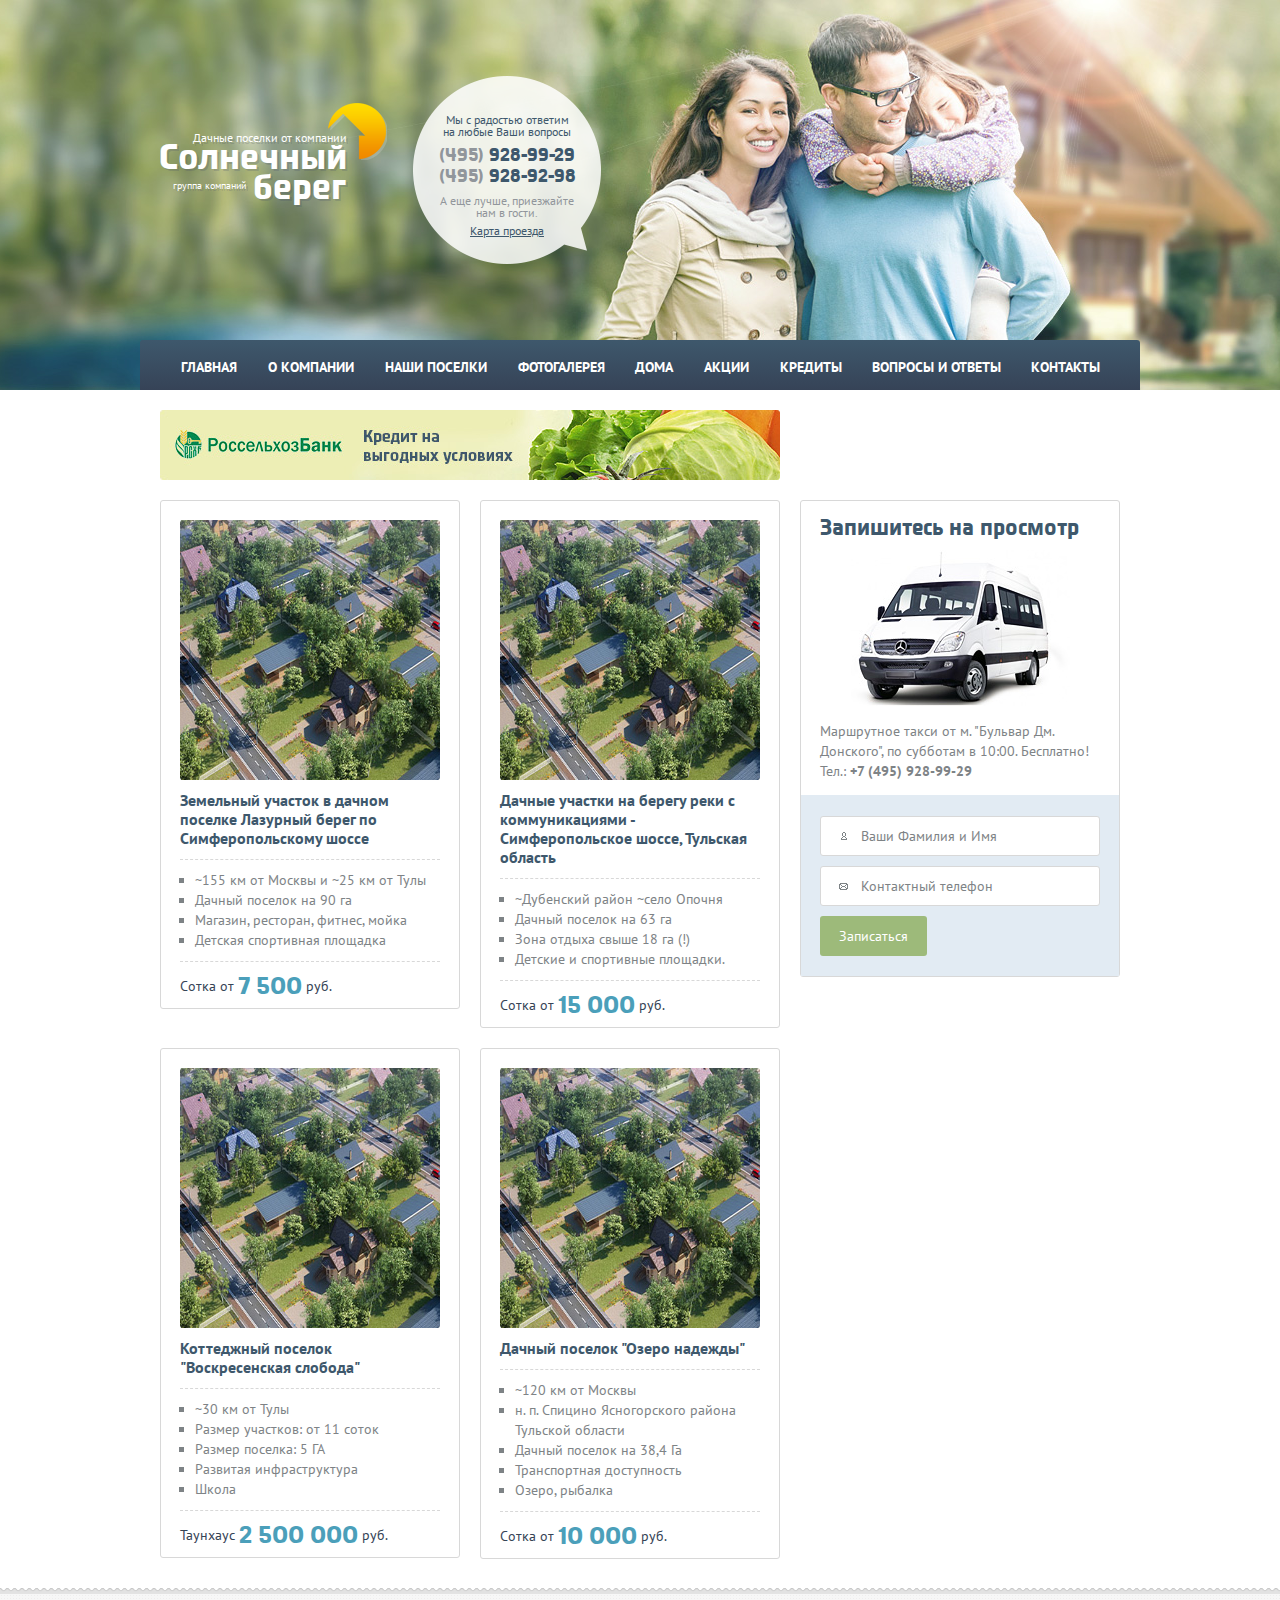
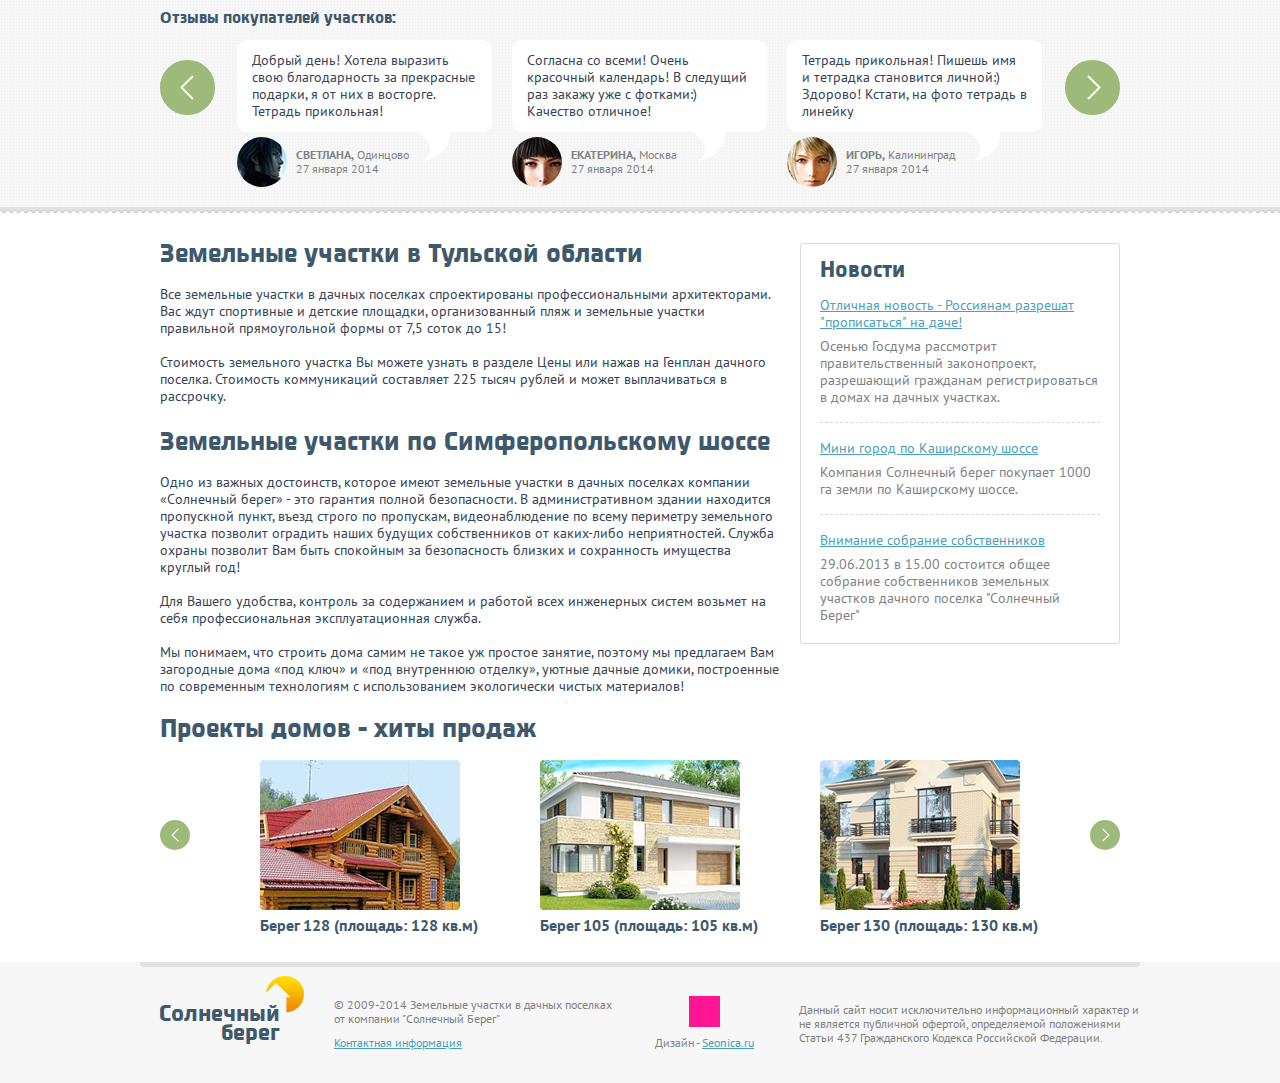
<file: index.html>
<!DOCTYPE html>
<html class="no-js" lang="ru">
    <head>

        <meta charset="utf-8">
        <meta name="viewport" content="width=device-width">
        <link rel="stylesheet" href="css/_style.css">
        <script src="js/vendor/modernizr-2.7.1.min.js"></script>
        <title>Солнечный берег</title>

    </head>

    <body>
        <!--[if lte IE 10]>
            <div class="ancients">
                Вы используете устаревший браузер.
                Для корректного функционирования этого сайта и большинства других
                Вам необходимо <a href="http://browsehappy.com/?locale=ru_RU">обновить ваш браузер</a>.
            </div>
        <![endif]-->



        <div class="page">


            <div class="page__header">
                <div class="region">
                    <header class="header">

                        <div class="header__logo">
                            <a class="logo" href="#">
                                <h1 class="logo__title">
                                    <div class="logo__title__prefix">Дачные поселки от компании</div>
                                    <div class="logo__title__text">Солнечный берег</div>
                                </h1>
                                <div class="logo__postfix">группа компаний</div>
                                <i class="logo__icon"></i>
                            </a>
                        </div>
                        <div class="header__contacts">
                            <div class="contacts">
                                <div class="contacts__title">Мы с радостью ответим<br> на любые Ваши вопросы</div>
                                <ul class="contacts__phones">
                                    <li class="contacts__phones__item">
                                        <div class="contacts__phones__item__code">(495)</div>
                                        <div class="contacts__phones__item__phone">928-99-29</div>
                                    </li>
                                    <li class="contacts__phones__item">
                                        <div class="contacts__phones__item__code">(495)</div>
                                        <div class="contacts__phones__item__phone">928-92-98</div>
                                    </li>
                                </ul>
                                <div class="contacts__note">А еще лучше, приезжайте<br>  нам в гости.</div>
                                <div class="contacts__map">
                                    <a class="link link_dark" href="#">Карта проезда</a>
                                </div>

                            </div>
                        </div>
                        <nav class="header__nav">
                            <ul class="nav">

                                <li class="nav__item" style="width: 83px">
                                    <a class="nav__item__link" href="#">Главная</a>
                                </li>
                                <li class="nav__item" style="width: 114px">
                                    <ul class="nav__item__sub-nav">
                                        <li class="nav__item__sub-nav__item">
                                            <a class="nav__item__sub-nav__item__link" href="#">Наши преимущества</a>
                                        </li>
                                        <li class="nav__item__sub-nav__item">
                                            <a class="nav__item__sub-nav__item__link" href="#">Реализованные проекты</a>
                                        </li>
                                        <li class="nav__item__sub-nav__item">
                                            <a class="nav__item__sub-nav__item__link" href="#">Будущие проекты</a>
                                        </li>
                                        <li class="nav__item__sub-nav__item">
                                            <a class="nav__item__sub-nav__item__link" href="#">Партнерам</a>
                                        </li>
                                        <li class="nav__item__sub-nav__item">
                                            <a class="nav__item__sub-nav__item__link" href="#">Статьи</a>
                                        </li>
                                    </ul>
                                    <a class="nav__item__link" href="#">О компании</a>
                                </li>
                                <li class="nav__item" style="width: 128px">
                                    <ul class="nav__item__sub-nav">
                                        <li class="nav__item__sub-nav__item">
                                            <a class="nav__item__sub-nav__item__link" href="#">Лазурный берег</a>
                                        </li>
                                        <li class="nav__item__sub-nav__item">
                                            <a class="nav__item__sub-nav__item__link" href="#">Солнечный берег</a>
                                        </li>
                                        <li class="nav__item__sub-nav__item">
                                            <a class="nav__item__sub-nav__item__link" href="#">Заречье</a>
                                        </li>
                                        <li class="nav__item__sub-nav__item">
                                            <a class="nav__item__sub-nav__item__link" href="#">Озеро Надежды</a>
                                        </li>
                                        <li class="nav__item__sub-nav__item">
                                            <a class="nav__item__sub-nav__item__link" href="#">Воскресенская слобода</a>
                                        </li>
                                        <li class="nav__item__sub-nav__item">
                                            <a class="nav__item__sub-nav__item__link" href="#">Березки</a>
                                        </li>
                                        <li class="nav__item__sub-nav__item">
                                            <a class="nav__item__sub-nav__item__link" href="#">Слобода</a>
                                        </li>
                                        <li class="nav__item__sub-nav__item">
                                            <a class="nav__item__sub-nav__item__link" href="#">Мечта</a>
                                        </li>
                                        <li class="nav__item__sub-nav__item">
                                            <a class="nav__item__sub-nav__item__link" href="#">Уэльс</a>
                                        </li>
                                    </ul>
                                    <a class="nav__item__link" href="#">Наши поселки</a>
                                </li>
                                <li class="nav__item" style="width: 114px">
                                    <a class="nav__item__link" href="#">Фотогалерея</a>
                                </li>
                                <li class="nav__item" style="width: 64px">
                                    <ul class="nav__item__sub-nav">
                                        <li class="nav__item__sub-nav__item">
                                            <a class="nav__item__sub-nav__item__link" href="#">Проекты домов</a>
                                        </li>
                                        <li class="nav__item__sub-nav__item">
                                            <a class="nav__item__sub-nav__item__link" href="#">Готовые дома</a>
                                        </li>
                                    </ul>
                                    <a class="nav__item__link" href="#">Дома</a>
                                </li>
                                <li class="nav__item" style="width: 73px">
                                    <a class="nav__item__link" href="#">Акции</a>
                                </li>
                                <li class="nav__item" style="width: 87px">
                                    <ul class="nav__item__sub-nav">
                                        <li class="nav__item__sub-nav__item">
                                            <a class="nav__item__sub-nav__item__link" href="#">Кредит от Альфа-банк</a>
                                        </li>
                                        <li class="nav__item__sub-nav__item">
                                            <a class="nav__item__sub-nav__item__link" href="#">Кредит от Россельхозбанк</a>
                                        </li>
                                    </ul>
                                    <a class="nav__item__link" href="#">Кредиты</a>
                                </li>
                                <li class="nav__item" style="width: 156px">
                                    <a class="nav__item__link" href="#">Вопросы и ответы</a>
                                </li>
                                <li class="nav__item" style="width: 94px">
                                    <a class="nav__item__link" href="#">Контакты</a>
                                </li>
                            </ul>
                        </nav>

                    </header>

                </div>
            </div><!-- /page__header -->


            <div class="page__body">
                <div class="region">
                    <div class="body">

                        <div class="body__banner">
                            <a class="banner" href="#">
                                <img class="banner__image" src="content/banner.jpg" width="620" height="70">
                            </a>
                        </div>

                        <div class="body__content">
                            <div class="content">

                                <ul class="content__offer">
                                    <li class="content__offer__item">
                                        <a class="offer" href="#">
                                            <div class="offer__image">
                                                <img class="offer__image__file" src="content/photo.jpg">
                                            </div>
                                            <div class="offer__title">Земельный участок в дачном поселке Лазурный берег по Симферопольскому шоссе</div>
                                            <div class="offer__text">
                                                <ul class="list list_squared">
                                                    <li class="list__item">~155 км от Москвы и ~25 км от Тулы</li>
                                                    <li class="list__item">Дачный поселок на 90 га</li>
                                                    <li class="list__item">Магазин, ресторан, фитнес, мойка</li>
                                                    <li class="list__item">Детская спортивная площадка</li>
                                                </ul>
                                            </div>
                                            <div class="offer__price">
                                                <div class="offer__price__label">Сотка от</div>
                                                <div class="offer__price__value">7 500</div>
                                                <div class="offer__price__label">руб.</div>
                                            </div>
                                        </a>
                                    </li><!--
                                 --><li class="content__offer__item">
                                        <a class="offer" href="#">
                                            <div class="offer__image">
                                                <img class="offer__image__file" src="content/photo.jpg">
                                            </div>
                                            <div class="offer__title">Дачные участки на берегу реки с коммуникациями - Симферопольское шоссе, Тульская область</div>
                                            <div class="offer__text">
                                                <ul class="list list_squared">
                                                    <li class="list__item">~Дубенский район ~село Опочня</li>
                                                    <li class="list__item">Дачный поселок на 63 га</li>
                                                    <li class="list__item">Зона отдыха свыше 18 га (!)</li>
                                                    <li class="list__item">Детские и спортивные площадки.</li>
                                                </ul>
                                            </div>
                                            <div class="offer__price">
                                                <div class="offer__price__label">Сотка от</div>
                                                <div class="offer__price__value">15 000</div>
                                                <div class="offer__price__label">руб.</div>
                                            </div>
                                        </a>
                                    </li><!--
                                 --><li class="content__offer__item">
                                        <a class="offer" href="#">
                                            <div class="offer__image">
                                                <img class="offer__image__file" src="content/photo.jpg">
                                            </div>
                                            <div class="offer__title">Коттеджный поселок "Воскресенская слобода"</div>
                                            <div class="offer__text">
                                                <ul class="list list_squared">
                                                    <li class="list__item">~30 км от Тулы</li>
                                                    <li class="list__item">Размер участков: от 11 соток</li>
                                                    <li class="list__item">Размер поселка: 5 ГА</li>
                                                    <li class="list__item">Развитая инфраструктура</li>
                                                    <li class="list__item">Школа</li>
                                                </ul>
                                            </div>
                                            <div class="offer__price">
                                                <div class="offer__price__label">Таунхаус</div>
                                                <div class="offer__price__value">2 500 000</div>
                                                <div class="offer__price__label">руб.</div>
                                            </div>
                                        </a>
                                    </li><!--
                                 --><li class="content__offer__item">
                                        <a class="offer" href="#">
                                            <div class="offer__image">
                                                <img class="offer__image__file" src="content/photo.jpg">
                                            </div>
                                            <div class="offer__title">Дачный поселок "Озеро надежды"</div>
                                            <div class="offer__text">
                                                <ul class="list list_squared">
                                                    <li class="list__item">~120 км от Москвы</li>
                                                    <li class="list__item">н. п. Спицино Ясногорского района Тульской области</li>
                                                    <li class="list__item">Дачный поселок на 38,4 Га</li>
                                                    <li class="list__item">Транспортная доступность</li>
                                                    <li class="list__item">Озеро, рыбалка</li>
                                                </ul>
                                            </div>
                                            <div class="offer__price">
                                                <div class="offer__price__label">Сотка от</div>
                                                <div class="offer__price__value">10 000</div>
                                                <div class="offer__price__label">руб.</div>
                                            </div>
                                        </a>
                                    </li>
                                </ul>
                            </div>

                        </div><!--
                     --><div class="body__sidebar">
                            <div class="sidebar">
                                <div class="sidebar__item">
                                    <div class="request">
                                        <div class="request__promo">
                                            <div class="request__promo__title">
                                                <h2 class="title">Запишитесь на просмотр</h2>
                                            </div>
                                            <div class="request__promo__image">
                                                <img src="images/van.jpg">
                                            </div>
                                            <div class="request__promo__text">Маршрутное такси от м. "Бульвар Дм. Донского", по субботам в 10:00. Бесплатно! Тел.:
                                                <div class="request__promo__text__phone">+7 (495) 928-99-29</div>
                                            </div>
                                        </div>
                                        <form class="request__form">
                                            <div class="request__form__row">
                                                <div class="field">
                                                    <input class="field__input" type="text" placeholder="Ваши Фамилия и Имя" id="temp-a">
                                                    <label class="field__icon" for="temp-a">
                                                        <i class="icon icon_man"></i>
                                                    </label>
                                                </div>
                                            </div>
                                            <div class="request__form__row">
                                                <div class="field">
                                                    <input class="field__input" type="text" placeholder="Контактный телефон" id="temp-b">
                                                    <label class="field__icon" for="temp-b">
                                                        <i class="icon icon_letter"></i>
                                                    </label>
                                                </div>
                                            </div>
                                            <div class="request__form__row">
                                                <div class="request__form__row__submit">
                                                    <input class="button" type="submit" value="Записаться">
                                                </div>
                                            </div>
                                        </form>
                                    </div>
                                </div>
                                <div class="sidebar__item sidebar__item_pushed">
                                    <iframe width="320" height="180" src="//www.youtube.com/embed/Fbxe8ac2Imc" frameborder="0" allowfullscreen></iframe>
                                </div>
                                <div class="sidebar__item">
                                    <iframe width="320" height="180" src="//www.youtube.com/embed/YpyxNngOfbQ" frameborder="0" allowfullscreen></iframe>
                                </div>
                            </div>
                        </div>

                    </div>
                </div>
            </div><!-- /page__body -->

            <div class="page__feedback">
                <div class="page__feedback__top-pins"></div>
                    <div class="region">
                        <div class="feedback">
                            <div class="feedback__title">
                                <h3 class="title title_small">Отзывы покупателей участков:</h3>
                            </div>
                            <div class="feedback__carousel">
                                <div class="carousel carousel_feedback">

                                    <div class="carousel__viewport">
                                        <ul class="carousel__viewport__list"><!--
                                         --><li class="carousel__viewport__list__item">
                                                <div class="feedback-preview">
                                                    <div class="feedback-preview__comment">
                                                        <div class="feedback-preview__comment__bubble">Добрый день! Хотела выразить свою благодарность за прекрасные подарки, я от них в восторге. Тетрадь прикольная!</div>
                                                        <div class="feedback-preview__comment__arrow"></div>
                                                    </div>
                                                    <div class="feedback-preview__author">
                                                        <div class="feedback-preview__author__icon">
                                                            <img class="feedback-preview__author__icon__file" src="content/avatar1.jpg">
                                                        </div><!--
                                                     --><div class="feedback-preview__author__text">
                                                            <div class="feedback-preview__author__text__name">Светлана,</div>
                                                            Одинцово <br>27 января 2014
                                                        </div>
                                                    </div>
                                                </div>
                                            </li><!--
                                         --><li class="carousel__viewport__list__item">
                                                <div class="feedback-preview">
                                                    <div class="feedback-preview__comment">
                                                        <div class="feedback-preview__comment__bubble">Согласна со всеми! Очень красочный календарь! В следущий раз закажу уже с фотками:) Качество отличное!</div>
                                                        <div class="feedback-preview__comment__arrow"></div>
                                                    </div>
                                                    <div class="feedback-preview__author">
                                                        <div class="feedback-preview__author__icon">
                                                            <img class="feedback-preview__author__icon__file" src="content/avatar2.jpg">
                                                        </div><!--
                                                     --><div class="feedback-preview__author__text">
                                                            <div class="feedback-preview__author__text__name">Екатерина,</div>
                                                            Москва <br>27 января 2014
                                                        </div>
                                                    </div>
                                                </div>
                                            </li><!--
                                         --><li class="carousel__viewport__list__item">
                                                <div class="feedback-preview">
                                                    <div class="feedback-preview__comment">
                                                        <div class="feedback-preview__comment__bubble">Тетрадь прикольная! Пишешь имя и тетрадка становится личной:) Здорово! Кстати, на фото тетрадь в линейку</div>
                                                        <div class="feedback-preview__comment__arrow"></div>
                                                    </div>
                                                    <div class="feedback-preview__author">
                                                        <div class="feedback-preview__author__icon">
                                                            <img class="feedback-preview__author__icon__file" src="content/avatar3.jpg">
                                                        </div><!--
                                                     --><div class="feedback-preview__author__text">
                                                            <div class="feedback-preview__author__text__name">Игорь,</div>
                                                            Калининград <br>27 января 2014
                                                        </div>
                                                    </div>
                                                </div>
                                            </li><!--
                                         --><li class="carousel__viewport__list__item">
                                                <div class="feedback-preview">
                                                    <div class="feedback-preview__comment">
                                                        <div class="feedback-preview__comment__bubble">Добрый день! Хотела выразить свою благодарность за прекрасные подарки, я от них в восторге. Тетрадь прикольная!</div>
                                                        <div class="feedback-preview__comment__arrow"></div>
                                                    </div>
                                                    <div class="feedback-preview__author">
                                                        <div class="feedback-preview__author__icon">
                                                            <img class="feedback-preview__author__icon__file" src="content/avatar1.jpg">
                                                        </div><!--
                                                     --><div class="feedback-preview__author__text">
                                                            <div class="feedback-preview__author__text__name">Светлана,</div>
                                                            Одинцово <br>27 января 2014
                                                        </div>
                                                    </div>
                                                </div>
                                            </li><!--
                                         --><li class="carousel__viewport__list__item">
                                                <div class="feedback-preview">
                                                    <div class="feedback-preview__comment">
                                                        <div class="feedback-preview__comment__bubble">Согласна со всеми! Очень красочный календарь! В следущий раз закажу уже с фотками:)</div>
                                                        <div class="feedback-preview__comment__arrow"></div>
                                                    </div>
                                                    <div class="feedback-preview__author">
                                                        <div class="feedback-preview__author__icon">
                                                            <img class="feedback-preview__author__icon__file" src="content/avatar2.jpg">
                                                        </div><!--
                                                     --><div class="feedback-preview__author__text">
                                                            <div class="feedback-preview__author__text__name">Екатерина,</div>
                                                            Москва <br>27 января 2014
                                                        </div>
                                                    </div>
                                                </div>
                                            </li><!--
                                         --><li class="carousel__viewport__list__item">
                                                <div class="feedback-preview">
                                                    <div class="feedback-preview__comment">
                                                        <div class="feedback-preview__comment__bubble">Тетрадь прикольная! Пишешь имя и тетрадка становится личной:) Здорово! Кстати, на фото тетрадь в линейку</div>
                                                        <div class="feedback-preview__comment__arrow"></div>
                                                    </div>
                                                    <div class="feedback-preview__author">
                                                        <div class="feedback-preview__author__icon">
                                                            <img class="feedback-preview__author__icon__file" src="content/avatar3.jpg">
                                                        </div><!--
                                                     --><div class="feedback-preview__author__text">
                                                            <div class="feedback-preview__author__text__name">Игорь,</div>
                                                            Калининград <br>27 января 2014
                                                        </div>
                                                    </div>
                                                </div>
                                            </li><!--
                                     --></ul>
                                    </div>
                                    <div class="carousel__arrow carousel__arrow_prev carousel__arrow_big"></div>
                                    <div class="carousel__arrow carousel__arrow_next carousel__arrow_big"></div>
                                </div>
                            </div>
                        </div>
                    </div>
                <div class="page__feedback__bottom-pins"></div>
            </div>

            <div class="page__body">
                <div class="region">
                    <div class="body">
                        <div class="body__content">
                            <div class="content">
                                <div class="content__page">
                                    <div class="wysiwyg">
                                        <h2>Земельные участки в Тульской области</h2>
                                        <p>Все земельные участки в дачных поселках спроектированы профессиональными архитекторами. Вас ждут спортивные и детские площадки, организованный пляж и земельные участки правильной прямоугольной формы от 7,5 соток до 15!</p>
                                        <p>Стоимость земельного участка Вы можете узнать в разделе Цены или нажав на Генплан дачного поселка. Стоимость коммуникаций составляет 225 тысяч рублей и может выплачиваться в рассрочку.</p>
                                        <h2>Земельные участки по Симферопольскому шоссе</h2>
                                        <p>Одно из важных достоинств, которое имеют земельные участки в дачных поселках компании «Солнечный берег» - это гарантия полной безопасности. В административном здании находится пропускной пункт, въезд строго по пропускам, видеонаблюдение по всему периметру земельного участка позволит оградить наших будущих собственников от каких-либо неприятностей. Служба охраны позволит Вам быть спокойным за безопасность близких и сохранность имущества круглый год!</p>
                                        <p>Для Вашего удобства, контроль за содержанием и работой всех инженерных систем возьмет на себя профессиональная эксплуатационная служба.</p>
                                        <p>
                                            Мы понимаем, что строить дома самим не такое уж простое занятие, поэтому мы предлагаем Вам загородные дома «под ключ» и «под внутреннюю отделку», уютные дачные домики, построенные по современным технологиям с использованием экологически чистых материалов!</p>
                                    </div>
                                </div>
                            </div>
                        </div><!--

                     --><div class="body__sidebar">
                            <div class="sidebar">
                                <div class="sidebar__item">
                                    <div class="news-preview">
                                        <div class="news-preview__title">
                                            <div class="title">Новости</div>
                                        </div>
                                        <div class="news-preview__feed">
                                            <div class="news-preview__feed__item">
                                                <div class="news-preview__feed__item__title">
                                                    <a class="link" href="#">Отличная новость - Россиянам разрешат "прописаться" на даче!</a>
                                                </div>
                                                <div class="news-preview__feed__item__text">Осенью Госдума рассмотрит правительственный законопроект, разрешающий гражданам регистрироваться в домах на дачных участках.</div>
                                            </div>
                                            <div class="news-preview__feed__item">
                                                <div class="news-preview__feed__item__title">
                                                    <a class="link" href="#">Мини город по Каширскому шоссе</a>
                                                </div>
                                                <div class="news-preview__feed__item__text">Компания Солнечный берег покупает 1000 га земли по Каширскому шоссе.</div>
                                            </div>
                                            <div class="news-preview__feed__item">
                                                <div class="news-preview__feed__item__title">
                                                    <a class="link" href="#">Внимание собрание собственников</a>
                                                </div>
                                                <div class="news-preview__feed__item__text">29.06.2013 в 15.00 состоится общее собрание собственников земельных участков дачного поселка "Солнечный Берег"</div>
                                            </div>
                                        </div>
                                    </div>
                                </div>
                            </div>
                        </div>

                    </div>
                </div>
            </div>

            <div class="page__projects">
                <div class="region">
                    <div class="projects">
                        <div class="projects__title">
                            <h2 class="title title_large">Проекты домов - хиты продаж</h2>
                        </div>
                        <div class="projects__carousel">
                            <div class="carousel carousel_project">

                                <div class="carousel__viewport">
                                    <ul class="carousel__viewport__list"><!--
                                     --><li class="carousel__viewport__list__item">
                                            <a class="project-preview" href="#">
                                                <div class="project-preview__image">
                                                    <img class="project-preview__image__file" src="content/photo2.jpg">
                                                </div>
                                                <div class="project-preview__title">Берег 128 (площадь: 128 кв.м)</div>
                                            </a>
                                        </li><!--
                                     --><li class="carousel__viewport__list__item">
                                            <a class="project-preview" href="#">
                                                <div class="project-preview__image">
                                                    <img class="project-preview__image__file" src="content/photo3.jpg">
                                                </div>
                                                <div class="project-preview__title">Берег 105 (площадь: 105 кв.м)</div>
                                            </a>
                                        </li><!--
                                     --><li class="carousel__viewport__list__item">
                                                <a class="project-preview" href="#">
                                                    <div class="project-preview__image">
                                                        <img class="project-preview__image__file" src="content/photo4.jpg">
                                                    </div>
                                                    <div class="project-preview__title">Берег 130 (площадь: 130 кв.м)</div>
                                                </a>
                                        </li><!--
                                         --><li class="carousel__viewport__list__item">
                                                <a class="project-preview" href="#">
                                                    <div class="project-preview__image">
                                                        <img class="project-preview__image__file" src="content/photo2.jpg">
                                                    </div>
                                                    <div class="project-preview__title">Берег 128 (площадь: 128 кв.м)</div>
                                                </a>
                                            </li><!--
                                         --><li class="carousel__viewport__list__item">
                                                <a class="project-preview" href="#">
                                                    <div class="project-preview__image">
                                                        <img class="project-preview__image__file" src="content/photo3.jpg">
                                                    </div>
                                                    <div class="project-preview__title">Берег 105 (площадь: 105 кв.м)</div>
                                                </a>
                                        </li><!--
                                     --><li class="carousel__viewport__list__item">
                                            <a class="project-preview" href="#">
                                                <div class="project-preview__image">
                                                    <img class="project-preview__image__file" src="content/photo4.jpg">
                                                </div>
                                                <div class="project-preview__title">Берег 130 (площадь: 130 кв.м)</div>
                                            </a>
                                        </li><!--
                                 --></ul>
                                </div>
                                <div class="carousel__arrow carousel__arrow_prev"></div>
                                <div class="carousel__arrow carousel__arrow_next"></div>
                            </div>
                        </div>
                    </div>
                </div>
            </div>

            <!-- page__footer -->
            <div class="page__footer">
                <div class="region">
                    <footer class="footer">
                        <hr class="footer__line">
                        <div class="footer__logo">
                            <a class="footer-logo" href="#">
                                <h1 class ="footer-logo__title">Солнечный берег</h1>
                                <i class="footer-logo__icon"></i>
                            </a>
                        </div>
                        <div class="footer__info">
                            <div class="footer__info__copyright">© 2009-2014 Земельные участки в дачных поселках от компании "Солнечный Берег"</div>
                            <div class="footer__info__contacts">
                                <a class="link" href="#">Контактная информация</a>
                            </div>
                        </div>
                        <div class="footer__data">
                            <div class="footer__data__counter">
                                <div class="footer__data__counter__item">
                                    <div style="width: 31px; height: 31px; background: deeppink"></div>
                                </div>
                            </div>
                            <div class="footer__data__developer">
                                Дизайн - <a class="link" href="#">Seonica.ru</a>
                            </div>
                        </div>
                        <div class="footer__warning">Данный сайт носит исключительно информационный характер и не является публичной офертой, определяемой положениями Статьи 437 Гражданского Кодекса Российской Федерации.</div>

                    </footer>
                </div>
            </div><!-- /page__footer -->

        </div><!-- /page -->



        <!-- Scripts -->
        <script src="js/vendor/jquery-1.10.2.min.js"></script>
        <script src="js/plugins.js"></script>
        <script src="js/main.js"></script>
        <!--/Scripts -->


    </body>
</html>
</file>
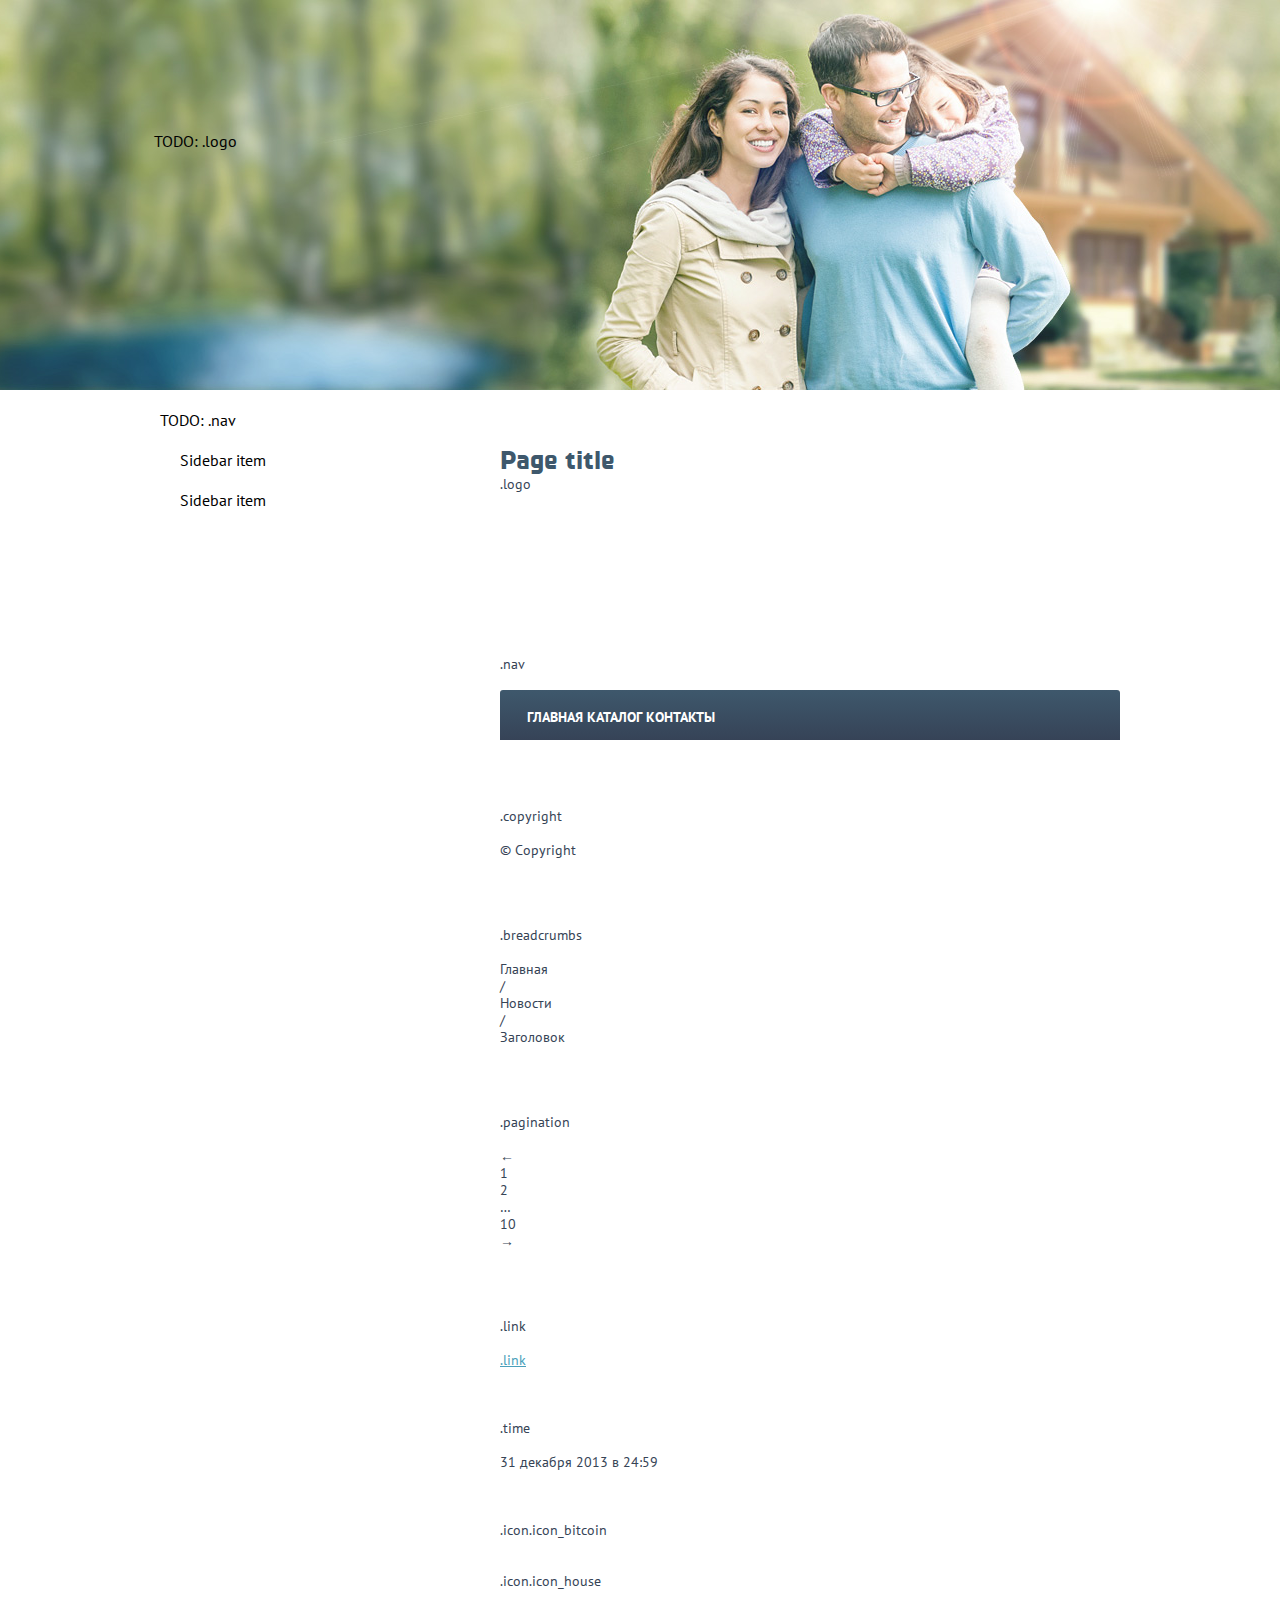
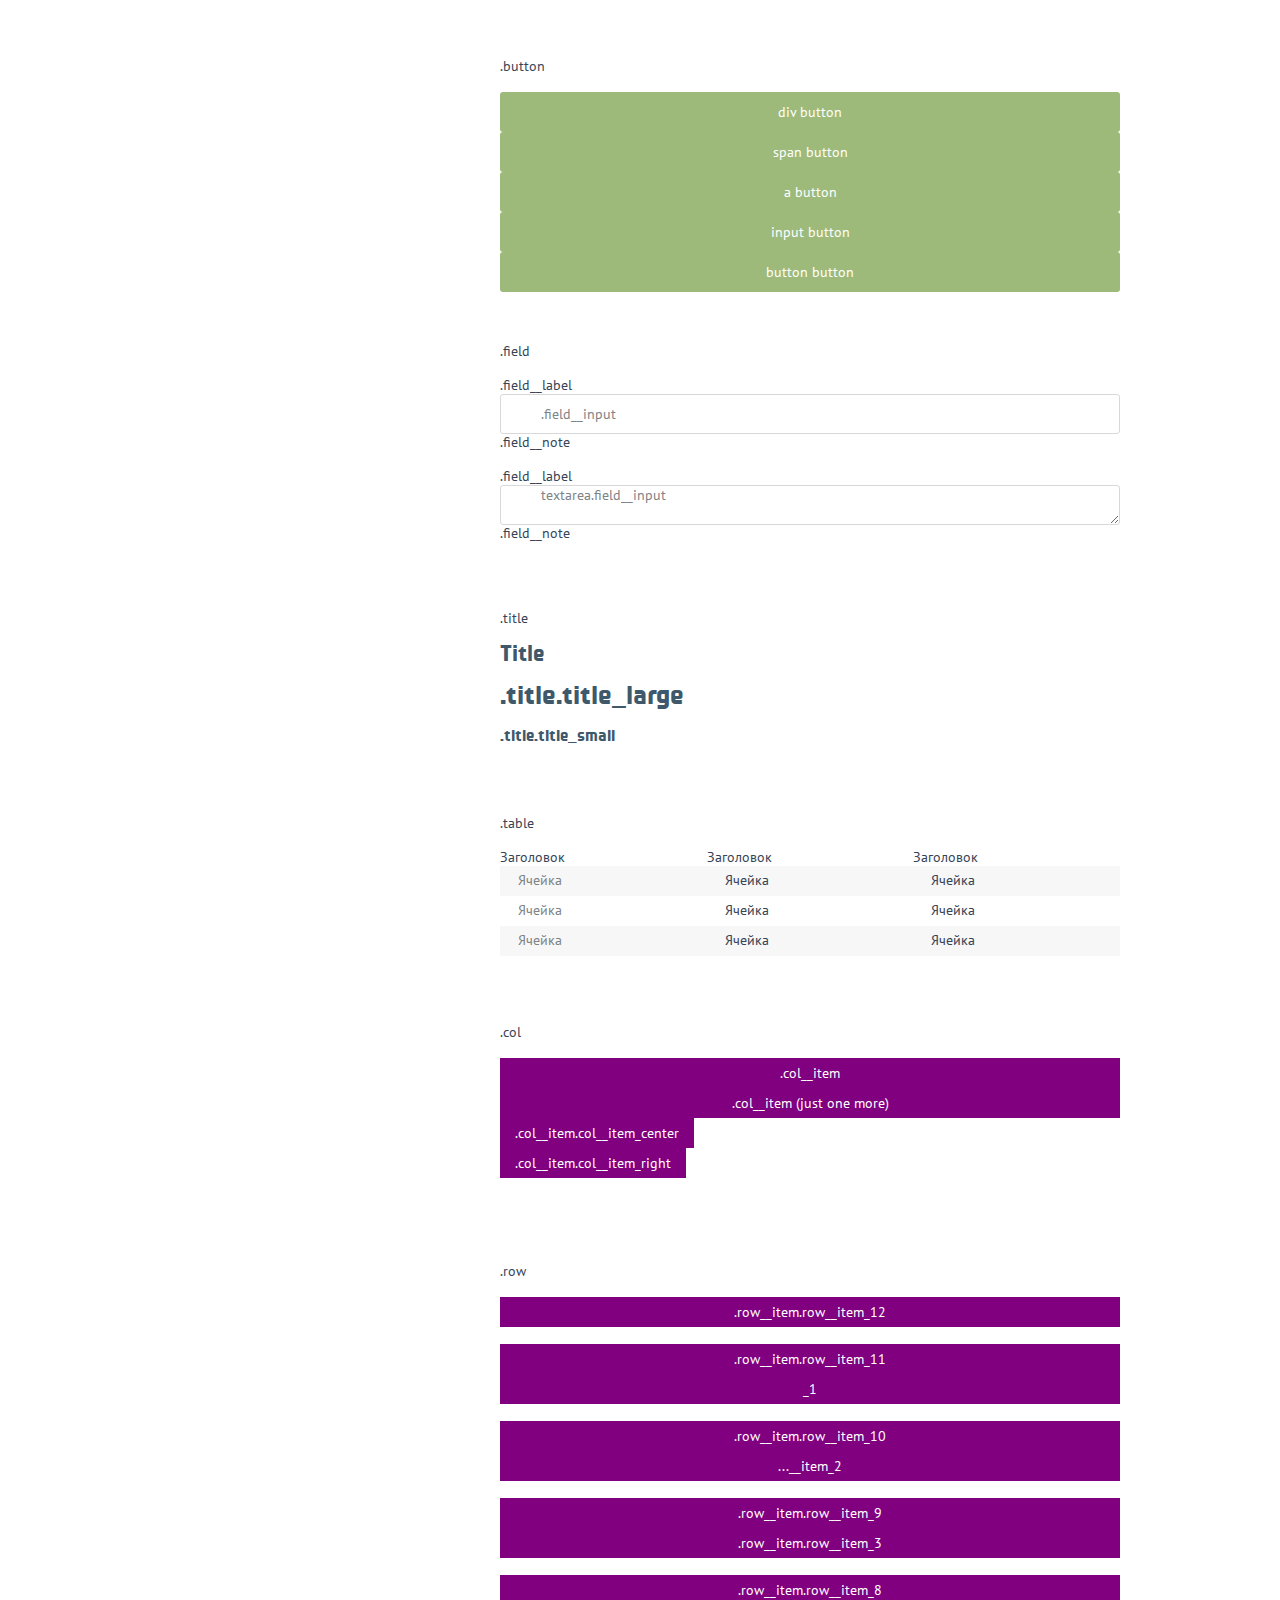
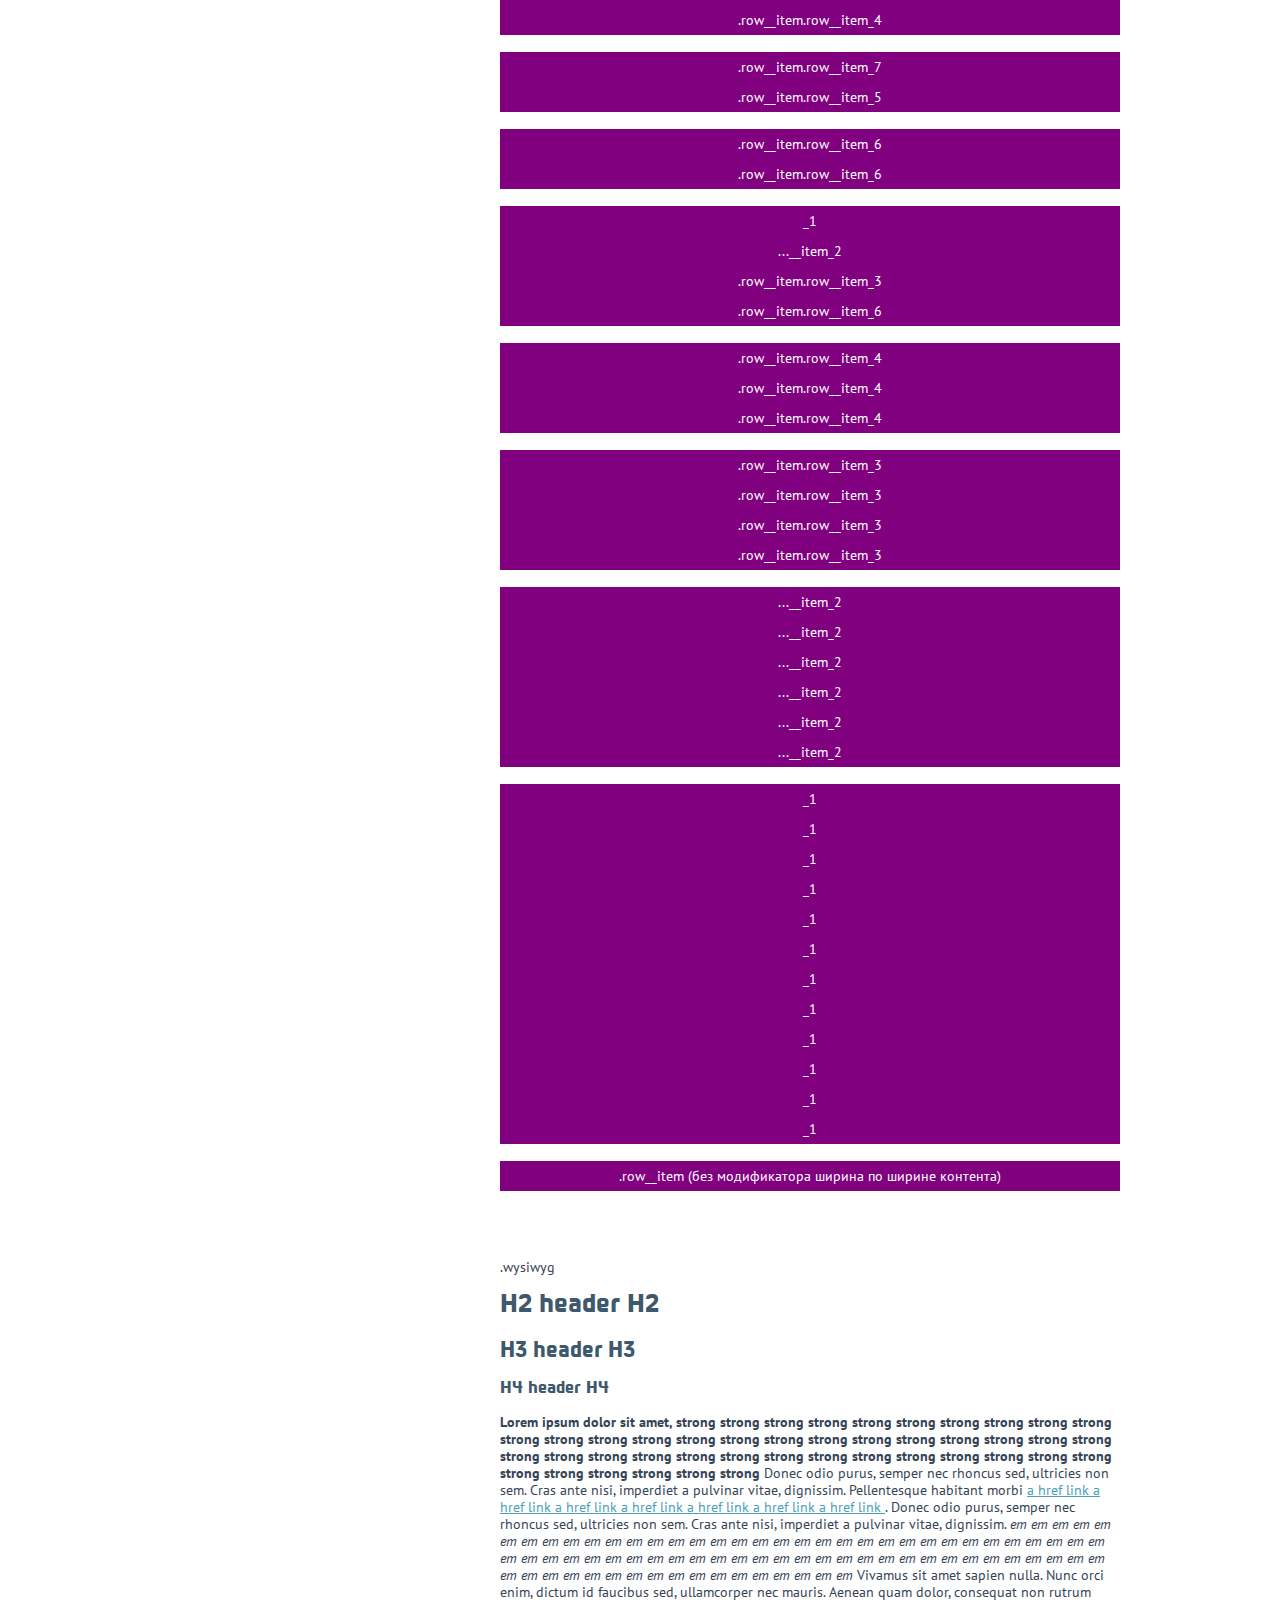
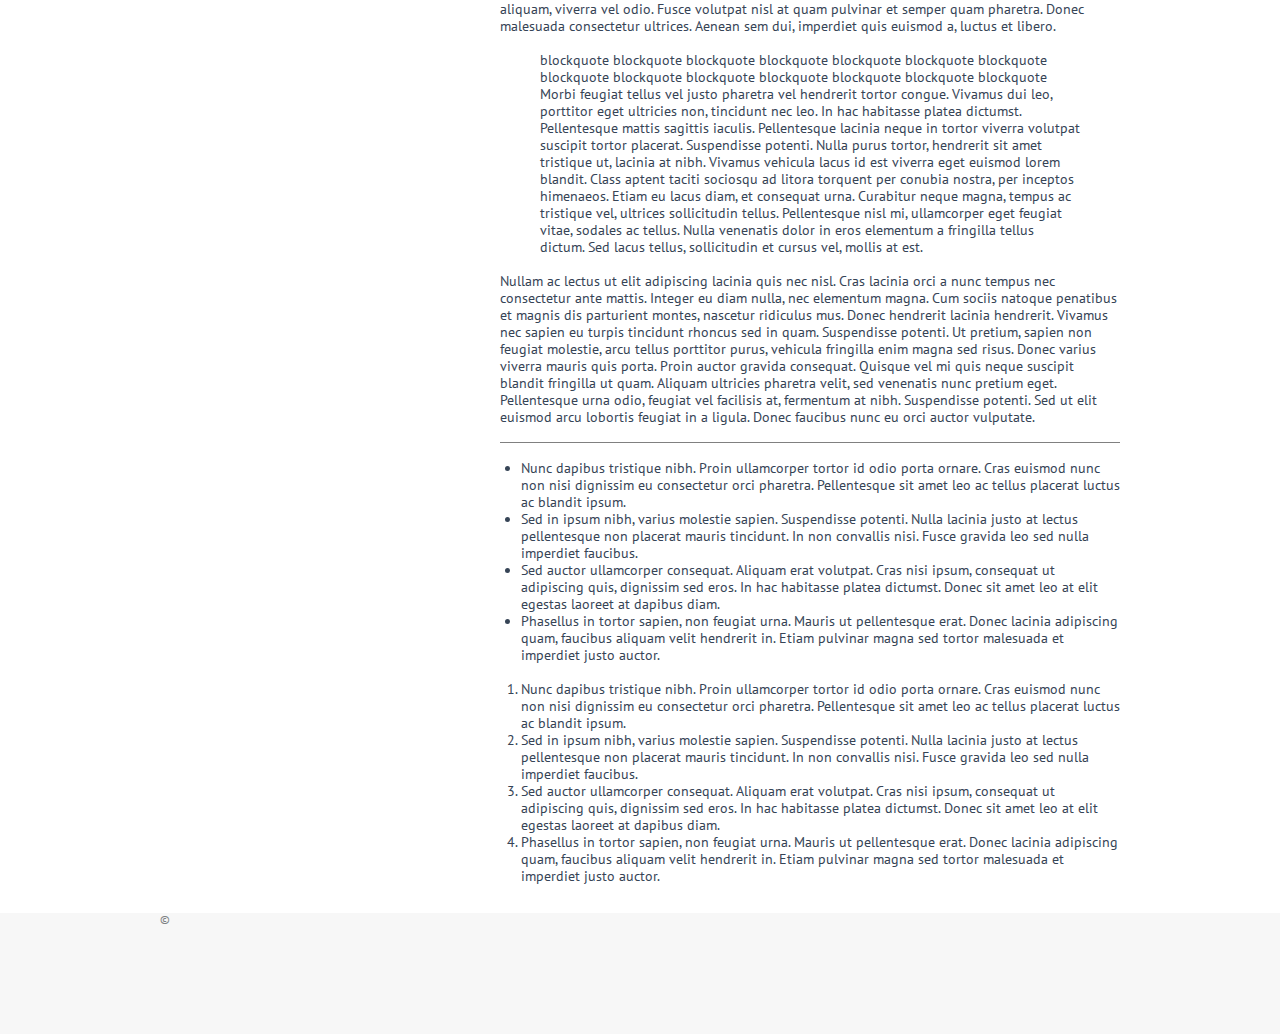
<file: kit.html>
<!DOCTYPE html>
<html class="no-js" lang="ru">
    <head>

        <meta charset="utf-8">

        <meta name="viewport" content="width=device-width">
        <!-- Uncomment in case of responsive design and delete tag above
        <meta name="viewport" content="width=device-width, initial-scale=1, maximum-scale=1, user-scalable=no">
        -->
        <meta name="SKYPE_TOOLBAR" content="SKYPE_TOOLBAR_PARSER_COMPATIBLE">

        <link rel="stylesheet" href="css/_style.css">
        <script src="js/vendor/modernizr-2.7.1.min.js"></script>

        <title></title>

    </head>

    <body>
        <!--[if lt IE 9]>
            <div class="ancients">
                Вы используете устаревший браузер.
                Для корректного функционирования этого сайта и большинства других
                Вам необходимо <a href="http://browsehappy.com/?locale=ru_RU">обновить ваш браузер</a>.
            </div>
        <![endif]-->



        <div class="page">


            <div class="page__header">
                <div class="region">
                    <header class="header">

                        <div class="header__logo">
                            TODO: .logo
                        </div>

                    </header>

                </div>
            </div><!-- /page__header -->



            <nav class="page__nav">
                <div class="region">

                    TODO: .nav

                </div>
            </nav><!-- page__nav -->



            <div class="page__body">
                <div class="region">
                    <div class="body">

                        <div class="body__sidebar">
                            <div class="sidebar">
                                <div class="sidebar__item">
                                    Sidebar item
                                </div>
                                <div class="sidebar__item">
                                    Sidebar item
                                </div>
                            </div>
                        </div><!--

                     --><div class="body__content">

                            <div class="content">
                                <div class="content__header">
                                    <h1 class="title title_large">Page title</h1>
                                </div>
                                <div class="content__body">

                                    .logo
                                    <br>
                                    <br>
                                    <a class="logo" href="#"></a>
                                    <br>
                                    <br>
                                    <br>
                                    <br>

                                    .nav
                                    <br>
                                    <br>

                                    <ul class="nav">
                                        <li class="nav__item">
                                            <a class="nav__item__link" href="#">Главная</a>
                                        </li>
                                        <li class="nav__item">
                                            <a class="nav__item__link" href="#">Каталог</a>
                                        </li>
                                        <li class="nav__item">
                                            <a class="nav__item__link" href="#">Контакты</a>
                                        </li>
                                    </ul>

                                    <br>
                                    <br>
                                    <br>
                                    <br>
                                    .copyright
                                    <br>
                                    <br>

                                    <div class="copyright">
                                        © Copyright
                                    </div>

                                    <br>
                                    <br>
                                    <br>
                                    <br>
                                    .breadcrumbs
                                    <br>
                                    <br>


                                    <ul class="breadcrumbs">
                                        <li class="breadcrumbs__item">
                                            <a class="breadcrumbs__item__link" href="#">Главная</a>
                                        </li><!--
                                     --><li class="breadcrumbs__item">
                                            /
                                        </li>
                                        <li class="breadcrumbs__item">
                                            <a class="breadcrumbs__item__link" href="#">Новости</a>
                                        </li><!--
                                     --><li class="breadcrumbs__item">
                                            /
                                        </li><!--
                                     --><li class="breadcrumbs__item">
                                            Заголовок
                                        </li>
                                    </ul>


                                    <br>
                                    <br>
                                    <br>
                                    <br>
                                    .pagination
                                    <br>
                                    <br>

                                    <ul class="pagination">
                                        <li class="pagination__item">
                                            <a class="pagination__item__link" href="#">←</a>
                                        </li><!--
                                     --><li class="pagination__item">
                                            <a class="pagination__item__link" href="#">1</a>
                                        </li><!--
                                     --><li class="pagination__item">
                                            <a class="pagination__item__link pagination__item__link" href="#">2</a>
                                        </li><!--
                                     --><li class="pagination__item">
                                            …
                                        </li><!--
                                     --><li class="pagination__item">
                                            <a class="pagination__item__link" href="#">10</a>
                                        </li><!--
                                     --><li class="pagination__item">
                                            <a class="pagination__item__link" href="#">→</a>
                                        </li>
                                    </ul>

                                    <br>
                                    <br>
                                    <br>
                                    <br>
                                    .link
                                    <br>
                                    <br>

                                    <a class="link" href="#">.link</a>

                                    <br>
                                    <br>
                                    <br>
                                    <br>
                                    .time
                                    <br>
                                    <br>

                                    <time class="time" pubdate="" datetime="2013-12-31T20:59+04:00">31 декабря 2013 в 24:59</time>

                                    <br>
                                    <br>
                                    <br>
                                    <br>

                                    .icon.icon_bitcoin<br>
                                    <i class="icon icon_bitcoin"></i>

                                    <br><br>.icon.icon_house<br>
                                    <i class="icon icon_house"></i>

                                    <br>
                                    <br>
                                    <br>
                                    <br>

                                    .button
                                    <br>
                                    <br>



                                    <div class="button">div button</div>
                                    <span class="button">span button</span>
                                    <a class="button" href="#">a button</a>
                                    <input type="submit" class="button" value="input button">
                                    <button class="button">button button</button>

                                    <br>
                                    <br>
                                    <br>
                                    <br>
                                    .field
                                    <br>
                                    <br>

                                    <div class="field">
                                        <div class="field__label"><label for="temp-field-id-a">.field__label</label></div>
                                        <input class="field__input" type="text" placeholder=".field__input" id="temp-field-id-a">
                                        <div class="field__note">.field__note</div>
                                    </div>

                                    <br>

                                    <div class="field">
                                        <div class="field__label"><label for="temp-field-id-a">.field__label</label></div>
                                        <textarea class="field__input" type="text" placeholder="textarea.field__input" id="temp-field-id-a"></textarea>
                                        <div class="field__note">.field__note</div>
                                    </div>

                                    <br>
                                    <br>
                                    <br>
                                    <br>
                                    .title
                                    <br>
                                    <br>

                                    <div class="title">Title</div>

                                    <br>

                                    <div class="title title_large">.title.title_large</div>

                                    <br>

                                    <div class="title title_small">.title.title_small</div>


                                    <br>
                                    <br>
                                    <br>
                                    <br>
                                    .table
                                    <br>
                                    <br>


                                    <table class="table">
                                        <thead class="table__head">
                                            <tr class="table__head__row">
                                                <td class="table__head__row__cell">Заголовок</td>
                                                <td class="table__head__row__cell">Заголовок</td>
                                                <td class="table__head__row__cell">Заголовок</td>
                                            </tr>
                                        </thead>
                                        <tbody class="table__body">
                                            <tr class="table__body__row">
                                                <td class="table__body__row__cell">Ячейка</td>
                                                <td class="table__body__row__cell">Ячейка</td>
                                                <td class="table__body__row__cell">Ячейка</td>
                                            </tr>
                                            <tr class="table__body__row">
                                                <td class="table__body__row__cell">Ячейка</td>
                                                <td class="table__body__row__cell">Ячейка</td>
                                                <td class="table__body__row__cell">Ячейка</td>
                                            </tr>
                                            <tr class="table__body__row">
                                                <td class="table__body__row__cell">Ячейка</td>
                                                <td class="table__body__row__cell">Ячейка</td>
                                                <td class="table__body__row__cell">Ячейка</td>
                                            </tr>
                                        </tbody>
                                    </table>

                                    <!--
                                    <br>
                                    <br>
                                    <br>
                                    <br>
                                    .video
                                    <br>
                                    <br>


                                    <div class="video">
                                        <iframe class="video__iframe" src="//www.youtube.com/embed/P3xKbPooKAo" frameborder="0" allowfullscreen></iframe>
                                    </div>
                                    -->

                                    <br>
                                    <br>
                                    <br>
                                    <br>

                                    .col

                                    <br>
                                    <br>

                                    <div class="col">
                                        <div class="col__item">
                                            <div style="height: 30px; line-height: 30px; text-align: center; background: purple; color: #fff">.col__item</div>
                                        </div>
                                        <div class="col__item">
                                            <div style="height: 30px; line-height: 30px; text-align: center; background: purple; color: #fff">.col__item (just one more)</div>
                                        </div>
                                        <div class="col__item col__item_center">
                                            <div style="display: inline-block; padding: 0 15px; height: 30px; line-height: 30px; text-align: center; background: purple; color: #fff">.col__item.col__item_center</div>
                                        </div>
                                        <div class="col__item col__item_right">
                                            <div style="display: inline-block; padding: 0 15px; height: 30px; line-height: 30px; text-align: center; background: purple; color: #fff">.col__item.col__item_right</div>
                                        </div>
                                    </div>

                                    <br>
                                    <br>
                                    <br>
                                    <br>
                                    <br>

                                    .row

                                    <br>
                                    <br>

                                    <ul class="row">
                                        <li class="row__item row__item_12">
                                            <div style="height: 30px; line-height: 30px; text-align: center; background: purple; color: #fff">.row__item.row__item_12</div>
                                        </li>
                                    </ul>

                                    <br>

                                    <ul class="row">
                                        <li class="row__item row__item_11">
                                            <div style="height: 30px; line-height: 30px; text-align: center; background: purple; color: #fff">.row__item.row__item_11</div>
                                        </li><!--
                                     --><li class="row__item row__item_1">
                                            <div style="height: 30px; line-height: 30px; text-align: center; background: purple; color: #fff">_1</div>
                                        </li>
                                    </ul>

                                    <br>

                                    <ul class="row">
                                        <li class="row__item row__item_10">
                                            <div style="height: 30px; line-height: 30px; text-align: center; background: purple; color: #fff">.row__item.row__item_10</div>
                                        </li><!--
                                     --><li class="row__item row__item_2">
                                            <div style="height: 30px; line-height: 30px; text-align: center; background: purple; color: #fff">...__item_2</div>
                                        </li>
                                    </ul>

                                    <br>

                                    <ul class="row">
                                        <li class="row__item row__item_9">
                                            <div style="height: 30px; line-height: 30px; text-align: center; background: purple; color: #fff">.row__item.row__item_9</div>
                                        </li><!--
                                     --><li class="row__item row__item_3">
                                            <div style="height: 30px; line-height: 30px; text-align: center; background: purple; color: #fff">.row__item.row__item_3</div>
                                        </li>
                                    </ul>

                                    <br>

                                    <ul class="row">
                                        <li class="row__item row__item_8">
                                            <div style="height: 30px; line-height: 30px; text-align: center; background: purple; color: #fff">.row__item.row__item_8</div>
                                        </li><!--
                                     --><li class="row__item row__item_4">
                                            <div style="height: 30px; line-height: 30px; text-align: center; background: purple; color: #fff">.row__item.row__item_4</div>
                                        </li>
                                    </ul>

                                    <br>

                                    <ul class="row">
                                        <li class="row__item row__item_7">
                                            <div style="height: 30px; line-height: 30px; text-align: center; background: purple; color: #fff">.row__item.row__item_7</div>
                                        </li><!--
                                     --><li class="row__item row__item_5">
                                            <div style="height: 30px; line-height: 30px; text-align: center; background: purple; color: #fff">.row__item.row__item_5</div>
                                        </li>
                                    </ul>

                                    <br>

                                    <ul class="row">
                                        <li class="row__item row__item_6">
                                            <div style="height: 30px; line-height: 30px; text-align: center; background: purple; color: #fff">.row__item.row__item_6</div>
                                        </li><!--
                                     --><li class="row__item row__item_6">
                                            <div style="height: 30px; line-height: 30px; text-align: center; background: purple; color: #fff">.row__item.row__item_6</div>
                                        </li>
                                    </ul>

                                    <br>

                                    <ul class="row">
                                        <li class="row__item row__item_1">
                                            <div style="height: 30px; line-height: 30px; text-align: center; background: purple; color: #fff">_1</div>
                                        </li><!--
                                     --><li class="row__item row__item_2">
                                            <div style="height: 30px; line-height: 30px; text-align: center; background: purple; color: #fff">...__item_2</div>
                                        </li><!--
                                     --><li class="row__item row__item_3">
                                            <div style="height: 30px; line-height: 30px; text-align: center; background: purple; color: #fff">.row__item.row__item_3</div>
                                        </li><!--
                                     --><li class="row__item row__item_6">
                                            <div style="height: 30px; line-height: 30px; text-align: center; background: purple; color: #fff">.row__item.row__item_6</div>
                                        </li>
                                    </ul>

                                    <br>

                                    <ul class="row">
                                        <li class="row__item row__item_4">
                                            <div style="height: 30px; line-height: 30px; text-align: center; background: purple; color: #fff">.row__item.row__item_4</div>
                                        </li><!--
                                     --><li class="row__item row__item_4">
                                            <div style="height: 30px; line-height: 30px; text-align: center; background: purple; color: #fff">.row__item.row__item_4</div>
                                        </li><!--
                                     --><li class="row__item row__item_4">
                                            <div style="height: 30px; line-height: 30px; text-align: center; background: purple; color: #fff">.row__item.row__item_4</div>
                                        </li>
                                    </ul>

                                    <br>

                                    <ul class="row">
                                        <li class="row__item row__item_3">
                                            <div style="height: 30px; line-height: 30px; text-align: center; background: purple; color: #fff">.row__item.row__item_3</div>
                                        </li><!--
                                     --><li class="row__item row__item_3">
                                            <div style="height: 30px; line-height: 30px; text-align: center; background: purple; color: #fff">.row__item.row__item_3</div>
                                        </li><!--
                                     --><li class="row__item row__item_3">
                                            <div style="height: 30px; line-height: 30px; text-align: center; background: purple; color: #fff">.row__item.row__item_3</div>
                                        </li><!--
                                     --><li class="row__item row__item_3">
                                            <div style="height: 30px; line-height: 30px; text-align: center; background: purple; color: #fff">.row__item.row__item_3</div>
                                        </li>
                                    </ul>

                                    <br>

                                    <ul class="row">
                                        <li class="row__item row__item_2">
                                            <div style="height: 30px; line-height: 30px; text-align: center; background: purple; color: #fff">...__item_2</div>
                                        </li><!--
                                     --><li class="row__item row__item_2">
                                            <div style="height: 30px; line-height: 30px; text-align: center; background: purple; color: #fff">...__item_2</div>
                                        </li><!--
                                     --><li class="row__item row__item_2">
                                            <div style="height: 30px; line-height: 30px; text-align: center; background: purple; color: #fff">...__item_2</div>
                                        </li><!--
                                     --><li class="row__item row__item_2">
                                            <div style="height: 30px; line-height: 30px; text-align: center; background: purple; color: #fff">...__item_2</div>
                                        </li><!--
                                     --><li class="row__item row__item_2">
                                            <div style="height: 30px; line-height: 30px; text-align: center; background: purple; color: #fff">...__item_2</div>
                                        </li><!--
                                     --><li class="row__item row__item_2">
                                            <div style="height: 30px; line-height: 30px; text-align: center; background: purple; color: #fff">...__item_2</div>
                                        </li>
                                    </ul>

                                    <br>

                                    <ul class="row">
                                        <li class="row__item row__item_1">
                                            <div style="height: 30px; line-height: 30px; text-align: center; background: purple; color: #fff">_1</div>
                                        </li><!--
                                     --><li class="row__item row__item_1">
                                            <div style="height: 30px; line-height: 30px; text-align: center; background: purple; color: #fff">_1</div>
                                        </li><!--
                                     --><li class="row__item row__item_1">
                                            <div style="height: 30px; line-height: 30px; text-align: center; background: purple; color: #fff">_1</div>
                                        </li><!--
                                     --><li class="row__item row__item_1">
                                            <div style="height: 30px; line-height: 30px; text-align: center; background: purple; color: #fff">_1</div>
                                        </li><!--
                                     --><li class="row__item row__item_1">
                                            <div style="height: 30px; line-height: 30px; text-align: center; background: purple; color: #fff">_1</div>
                                        </li><!--
                                     --><li class="row__item row__item_1">
                                            <div style="height: 30px; line-height: 30px; text-align: center; background: purple; color: #fff">_1</div>
                                        </li><!--
                                     --><li class="row__item row__item_1">
                                            <div style="height: 30px; line-height: 30px; text-align: center; background: purple; color: #fff">_1</div>
                                        </li><!--
                                     --><li class="row__item row__item_1">
                                            <div style="height: 30px; line-height: 30px; text-align: center; background: purple; color: #fff">_1</div>
                                        </li><!--
                                     --><li class="row__item row__item_1">
                                            <div style="height: 30px; line-height: 30px; text-align: center; background: purple; color: #fff">_1</div>
                                        </li><!--
                                     --><li class="row__item row__item_1">
                                            <div style="height: 30px; line-height: 30px; text-align: center; background: purple; color: #fff">_1</div>
                                        </li><!--
                                     --><li class="row__item row__item_1">
                                            <div style="height: 30px; line-height: 30px; text-align: center; background: purple; color: #fff">_1</div>
                                        </li><!--
                                     --><li class="row__item row__item_1">
                                            <div style="height: 30px; line-height: 30px; text-align: center; background: purple; color: #fff">_1</div>
                                        </li>
                                    </ul>

                                    <br>

                                    <ul class="row">
                                        <li class="row__item">
                                            <div style="height: 30px; line-height: 30px; text-align: center; background: purple; color: #fff">.row__item (без модификатора ширина по ширине контента)</div>
                                        </li>
                                    </ul>

                                    <br>
                                    <br>
                                    <br>
                                    <br>
                                    .wysiwyg
                                    <br>
                                    <br>

                                    <div class="wysiwyg">

                                        <h2>H2 header H2</h2>
                                        <h3>H3 header H3</h3>
                                        <h4>H4 header H4</h4>
                                        <p><strong>Lorem ipsum dolor sit amet, strong strong strong strong strong strong strong strong strong strong strong strong strong strong strong strong strong strong strong strong strong strong strong strong strong strong strong strong strong strong strong strong strong strong strong strong strong strong strong strong strong strong strong strong </strong> Donec odio purus, semper nec rhoncus sed, ultricies non sem. Cras ante nisi, imperdiet a pulvinar vitae, dignissim. Pellentesque habitant morbi <a href="#">a href link a href link a href link a href link a href link a href link a href link </a>. Donec odio purus, semper nec rhoncus sed, ultricies non sem. Cras ante nisi, imperdiet a pulvinar vitae, dignissim. <em>em em em em em em em em em em em em em em em em em em em em em em em em em em em em em em em em em em em em em em em em em em em em em em em em em em em em em em em em em em em em em em em em em em em em em em em em em em em em em em em em </em>Vivamus sit amet sapien nulla. Nunc orci enim, dictum id faucibus sed, ullamcorper nec mauris. Aenean quam dolor, consequat non rutrum aliquam, viverra vel odio. Fusce volutpat nisl at quam pulvinar et semper quam pharetra. Donec malesuada consectetur ultrices. Aenean sem dui, imperdiet quis euismod a, luctus et libero.</p>
                                        <blockquote>blockquote blockquote blockquote blockquote blockquote blockquote blockquote blockquote blockquote blockquote blockquote blockquote blockquote blockquote Morbi feugiat tellus vel justo pharetra vel hendrerit tortor congue. Vivamus dui leo, porttitor eget ultricies non, tincidunt nec leo. In hac habitasse platea dictumst. Pellentesque mattis sagittis iaculis. Pellentesque lacinia neque in tortor viverra volutpat suscipit tortor placerat. Suspendisse potenti. Nulla purus tortor, hendrerit sit amet tristique ut, lacinia at nibh. Vivamus vehicula lacus id est viverra eget euismod lorem blandit. Class aptent taciti sociosqu ad litora torquent per conubia nostra, per inceptos himenaeos. Etiam eu lacus diam, et consequat urna. Curabitur neque magna, tempus ac tristique vel, ultrices sollicitudin tellus. Pellentesque nisl mi, ullamcorper eget feugiat vitae, sodales ac tellus. Nulla venenatis dolor in eros elementum a fringilla tellus dictum. Sed lacus tellus, sollicitudin et cursus vel, mollis at est.</blockquote>
                                        <p>Nullam ac lectus ut elit adipiscing lacinia quis nec nisl. Cras lacinia orci a nunc tempus nec consectetur ante mattis. Integer eu diam nulla, nec elementum magna. Cum sociis natoque penatibus et magnis dis parturient montes, nascetur ridiculus mus. Donec hendrerit lacinia hendrerit. Vivamus nec sapien eu turpis tincidunt rhoncus sed in quam. Suspendisse potenti. Ut pretium, sapien non feugiat molestie, arcu tellus porttitor purus, vehicula fringilla enim magna sed risus. Donec varius viverra mauris quis porta. Proin auctor gravida consequat. Quisque vel mi quis neque suscipit blandit fringilla ut quam. Aliquam ultricies pharetra velit, sed venenatis nunc pretium eget. Pellentesque urna odio, feugiat vel facilisis at, fermentum at nibh. Suspendisse potenti. Sed ut elit euismod arcu lobortis feugiat in a ligula. Donec faucibus nunc eu orci auctor vulputate.</p>
                                        <hr>
                                        <ul>
                                            <li>Nunc dapibus tristique nibh. Proin ullamcorper tortor id odio porta ornare. Cras euismod nunc non nisi dignissim eu consectetur orci pharetra. Pellentesque sit amet leo ac tellus placerat luctus ac blandit ipsum.</li>
                                            <li>Sed in ipsum nibh, varius molestie sapien. Suspendisse potenti. Nulla lacinia justo at lectus pellentesque non placerat mauris tincidunt. In non convallis nisi. Fusce gravida leo sed nulla imperdiet faucibus.</li>
                                            <li>Sed auctor ullamcorper consequat. Aliquam erat volutpat. Cras nisi ipsum, consequat ut adipiscing quis, dignissim sed eros. In hac habitasse platea dictumst. Donec sit amet leo at elit egestas laoreet at dapibus diam.</li>
                                            <li>Phasellus in tortor sapien, non feugiat urna. Mauris ut pellentesque erat. Donec lacinia adipiscing quam, faucibus aliquam velit hendrerit in. Etiam pulvinar magna sed tortor malesuada et imperdiet justo auctor.</li>
                                        </ul>
                                        <ol>
                                            <li>Nunc <q>dapibus tristique nibh</q>. Proin ullamcorper tortor id odio porta ornare. Cras euismod nunc non nisi dignissim eu consectetur orci pharetra. Pellentesque sit amet leo ac tellus placerat luctus ac blandit ipsum.</li>
                                            <li>Sed in ipsum nibh, varius molestie sapien. Suspendisse potenti. Nulla lacinia justo at lectus pellentesque non placerat mauris tincidunt. In non convallis nisi. Fusce gravida leo sed nulla imperdiet faucibus.</li>
                                            <li>Sed auctor ullamcorper consequat. Aliquam erat volutpat. Cras nisi ipsum, consequat ut adipiscing quis, dignissim sed eros. In hac habitasse platea dictumst. Donec sit amet leo at elit egestas laoreet at dapibus diam.</li>
                                            <li>Phasellus in tortor sapien, non feugiat urna. Mauris ut pellentesque erat. Donec lacinia adipiscing quam, faucibus aliquam velit hendrerit in. Etiam pulvinar magna sed tortor malesuada et imperdiet justo auctor.</li>
                                        </ol>

                                    </div>


                                </div>
                            </div>

                        </div>

                    </div>
                </div>
            </div><!-- /page__body -->



            <div class="page__footer">
                <div class="region">
                    <footer class="footer">
                        <div class="footer__copyright">
                            <div class="copyright">
                                ©
                            </div>
                        </div>
                    </footer>
                </div>
            </div><!-- /page__footer -->



        </div><!-- /page -->





        <!-- Scripts -->
        <script src="js/vendor/jquery-1.10.2.min.js"></script>
        <script src="js/plugins.js"></script>
        <script src="js/main.js"></script>
        <!--/Scripts -->


    </body>
</html>
</file>
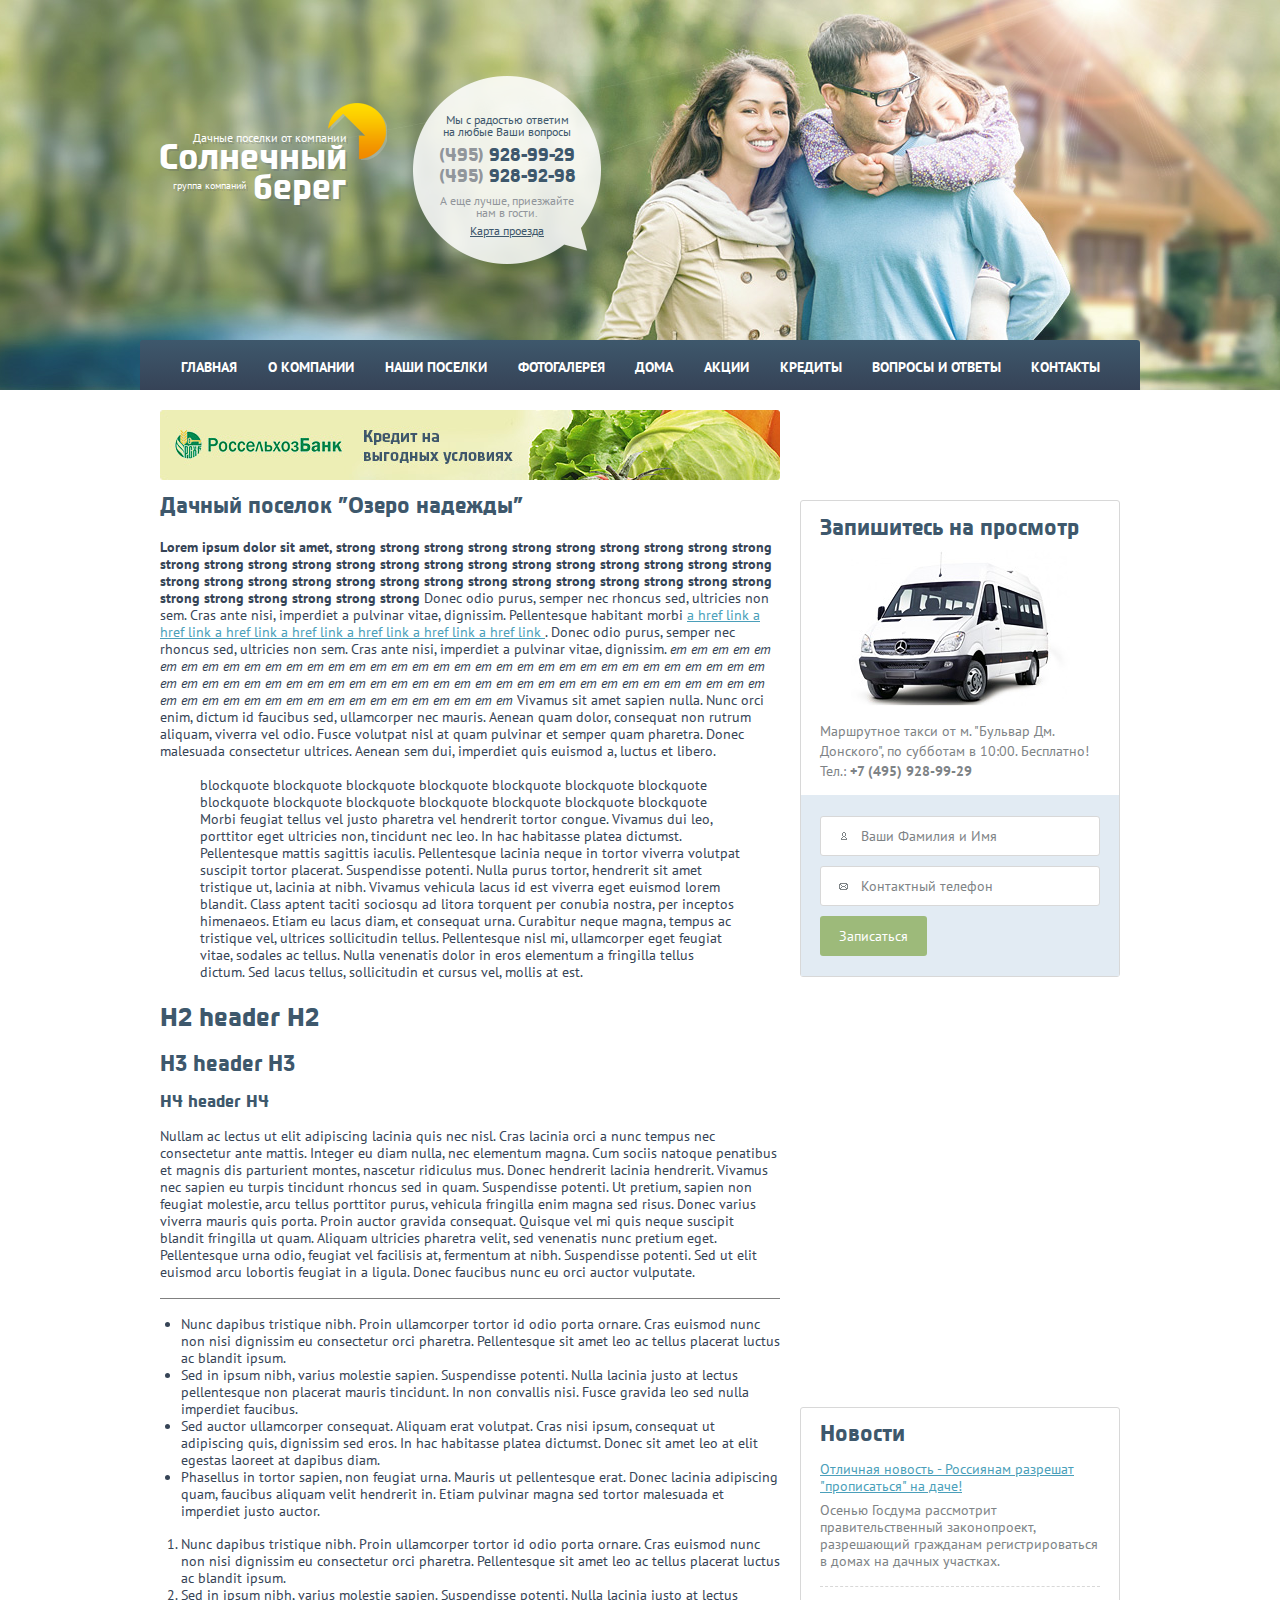
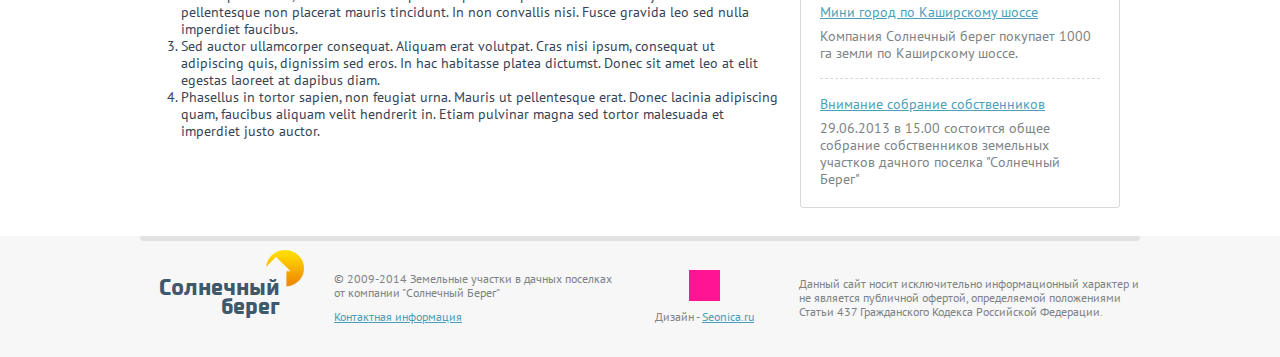
<file: page.html>
<!DOCTYPE html>
<html class="no-js" lang="ru">
    <head>

        <meta charset="utf-8">
        <meta name="viewport" content="width=device-width">
        <link rel="stylesheet" href="css/_style.css">
        <script src="js/vendor/modernizr-2.7.1.min.js"></script>
        <title>Солнечный берег</title>

    </head>

    <body>
        <!--[if lte IE 10]>
            <div class="ancients">
                Вы используете устаревший браузер.
                Для корректного функционирования этого сайта и большинства других
                Вам необходимо <a href="http://browsehappy.com/?locale=ru_RU">обновить ваш браузер</a>.
            </div>
        <![endif]-->



        <div class="page">


            <div class="page__header">
                <div class="region">
                    <header class="header">

                        <div class="header__logo">
                            <a class="logo" href="#">
                                <h1 class="logo__title">
                                    <div class="logo__title__prefix">Дачные поселки от компании</div>
                                    <div class="logo__title__text">Солнечный берег</div>
                                </h1>
                                <div class="logo__postfix">группа компаний</div>
                                <i class="logo__icon"></i>
                            </a>
                        </div>
                        <div class="header__contacts">
                            <div class="contacts">
                                <div class="contacts__title">Мы с радостью ответим<br> на любые Ваши вопросы</div>
                                <ul class="contacts__phones">
                                    <li class="contacts__phones__item">
                                        <div class="contacts__phones__item__code">(495)</div>
                                        <div class="contacts__phones__item__phone">928-99-29</div>
                                    </li>
                                    <li class="contacts__phones__item">
                                        <div class="contacts__phones__item__code">(495)</div>
                                        <div class="contacts__phones__item__phone">928-92-98</div>
                                    </li>
                                </ul>
                                <div class="contacts__note">А еще лучше, приезжайте<br>  нам в гости.</div>
                                <div class="contacts__map">
                                    <a class="link link_dark" href="#">Карта проезда</a>
                                </div>

                            </div>
                        </div>
                        <nav class="header__nav">
                            <ul class="nav">

                                <li class="nav__item" style="width: 83px">
                                    <a class="nav__item__link" href="#">Главная</a>
                                </li>
                                <li class="nav__item" style="width: 114px">
                                    <ul class="nav__item__sub-nav">
                                        <li class="nav__item__sub-nav__item">
                                            <a class="nav__item__sub-nav__item__link" href="#">Наши преимущества</a>
                                        </li>
                                        <li class="nav__item__sub-nav__item">
                                            <a class="nav__item__sub-nav__item__link" href="#">Реализованные проекты</a>
                                        </li>
                                        <li class="nav__item__sub-nav__item">
                                            <a class="nav__item__sub-nav__item__link" href="#">Будущие проекты</a>
                                        </li>
                                        <li class="nav__item__sub-nav__item">
                                            <a class="nav__item__sub-nav__item__link" href="#">Партнерам</a>
                                        </li>
                                        <li class="nav__item__sub-nav__item">
                                            <a class="nav__item__sub-nav__item__link" href="#">Статьи</a>
                                        </li>
                                    </ul>
                                    <a class="nav__item__link" href="#">О компании</a>
                                </li>
                                <li class="nav__item" style="width: 128px">
                                    <ul class="nav__item__sub-nav">
                                        <li class="nav__item__sub-nav__item">
                                            <a class="nav__item__sub-nav__item__link" href="#">Лазурный берег</a>
                                        </li>
                                        <li class="nav__item__sub-nav__item">
                                            <a class="nav__item__sub-nav__item__link" href="#">Солнечный берег</a>
                                        </li>
                                        <li class="nav__item__sub-nav__item">
                                            <a class="nav__item__sub-nav__item__link" href="#">Заречье</a>
                                        </li>
                                        <li class="nav__item__sub-nav__item">
                                            <a class="nav__item__sub-nav__item__link" href="#">Озеро Надежды</a>
                                        </li>
                                        <li class="nav__item__sub-nav__item">
                                            <a class="nav__item__sub-nav__item__link" href="#">Воскресенская слобода</a>
                                        </li>
                                        <li class="nav__item__sub-nav__item">
                                            <a class="nav__item__sub-nav__item__link" href="#">Березки</a>
                                        </li>
                                        <li class="nav__item__sub-nav__item">
                                            <a class="nav__item__sub-nav__item__link" href="#">Слобода</a>
                                        </li>
                                        <li class="nav__item__sub-nav__item">
                                            <a class="nav__item__sub-nav__item__link" href="#">Мечта</a>
                                        </li>
                                        <li class="nav__item__sub-nav__item">
                                            <a class="nav__item__sub-nav__item__link" href="#">Уэльс</a>
                                        </li>
                                    </ul>
                                    <a class="nav__item__link" href="#">Наши поселки</a>
                                </li>
                                <li class="nav__item" style="width: 114px">
                                    <a class="nav__item__link" href="#">Фотогалерея</a>
                                </li>
                                <li class="nav__item" style="width: 64px">
                                    <ul class="nav__item__sub-nav">
                                        <li class="nav__item__sub-nav__item">
                                            <a class="nav__item__sub-nav__item__link" href="#">Проекты домов</a>
                                        </li>
                                        <li class="nav__item__sub-nav__item">
                                            <a class="nav__item__sub-nav__item__link" href="#">Готовые дома</a>
                                        </li>
                                    </ul>
                                    <a class="nav__item__link" href="#">Дома</a>
                                </li>
                                <li class="nav__item" style="width: 73px">
                                    <a class="nav__item__link" href="#">Акции</a>
                                </li>
                                <li class="nav__item" style="width: 87px">
                                    <ul class="nav__item__sub-nav">
                                        <li class="nav__item__sub-nav__item">
                                            <a class="nav__item__sub-nav__item__link" href="#">Кредит от Альфа-банк</a>
                                        </li>
                                        <li class="nav__item__sub-nav__item">
                                            <a class="nav__item__sub-nav__item__link" href="#">Кредит от Россельхозбанк</a>
                                        </li>
                                    </ul>
                                    <a class="nav__item__link" href="#">Кредиты</a>
                                </li>
                                <li class="nav__item" style="width: 156px">
                                    <a class="nav__item__link" href="#">Вопросы и ответы</a>
                                </li>
                                <li class="nav__item" style="width: 94px">
                                    <a class="nav__item__link" href="#">Контакты</a>
                                </li>
                            </ul>
                        </nav>

                    </header>

                </div>
            </div><!-- /page__header -->


            <div class="page__body">
                <div class="region">
                    <div class="body">

                        <div class="body__banner">
                            <a class="banner" href="#">
                                <img class="banner__image" src="content/banner.jpg" width="620" height="70">
                            </a>
                        </div>

                        <div class="body__content">
                            <div class="content">
                                <div class="content__title">
                                    <h2 class="title">Дачный поселок "Озеро надежды"</h2>
                                </div>
                                <div class="content__page">

                                    <div class="wysiwyg">
                                        <p><strong>Lorem ipsum dolor sit amet, strong strong strong strong strong strong strong strong strong strong strong strong strong strong strong strong strong strong strong strong strong strong strong strong strong strong strong strong strong strong strong strong strong strong strong strong strong strong strong strong strong strong strong strong </strong> Donec odio purus, semper nec rhoncus sed, ultricies non sem. Cras ante nisi, imperdiet a pulvinar vitae, dignissim. Pellentesque habitant morbi <a href="#">a href link a href link a href link a href link a href link a href link a href link </a>. Donec odio purus, semper nec rhoncus sed, ultricies non sem. Cras ante nisi, imperdiet a pulvinar vitae, dignissim. <em>em em em em em em em em em em em em em em em em em em em em em em em em em em em em em em em em em em em em em em em em em em em em em em em em em em em em em em em em em em em em em em em em em em em em em em em em em em em em em em em em </em>Vivamus sit amet sapien nulla. Nunc orci enim, dictum id faucibus sed, ullamcorper nec mauris. Aenean quam dolor, consequat non rutrum aliquam, viverra vel odio. Fusce volutpat nisl at quam pulvinar et semper quam pharetra. Donec malesuada consectetur ultrices. Aenean sem dui, imperdiet quis euismod a, luctus et libero.</p>
                                        <blockquote>blockquote blockquote blockquote blockquote blockquote blockquote blockquote blockquote blockquote blockquote blockquote blockquote blockquote blockquote Morbi feugiat tellus vel justo pharetra vel hendrerit tortor congue. Vivamus dui leo, porttitor eget ultricies non, tincidunt nec leo. In hac habitasse platea dictumst. Pellentesque mattis sagittis iaculis. Pellentesque lacinia neque in tortor viverra volutpat suscipit tortor placerat. Suspendisse potenti. Nulla purus tortor, hendrerit sit amet tristique ut, lacinia at nibh. Vivamus vehicula lacus id est viverra eget euismod lorem blandit. Class aptent taciti sociosqu ad litora torquent per conubia nostra, per inceptos himenaeos. Etiam eu lacus diam, et consequat urna. Curabitur neque magna, tempus ac tristique vel, ultrices sollicitudin tellus. Pellentesque nisl mi, ullamcorper eget feugiat vitae, sodales ac tellus. Nulla venenatis dolor in eros elementum a fringilla tellus dictum. Sed lacus tellus, sollicitudin et cursus vel, mollis at est.</blockquote>
                                        <h2>H2 header H2</h2>
                                        <h3>H3 header H3</h3>
                                        <h4>H4 header H4</h4>
                                        <p>Nullam ac lectus ut elit adipiscing lacinia quis nec nisl. Cras lacinia orci a nunc tempus nec consectetur ante mattis. Integer eu diam nulla, nec elementum magna. Cum sociis natoque penatibus et magnis dis parturient montes, nascetur ridiculus mus. Donec hendrerit lacinia hendrerit. Vivamus nec sapien eu turpis tincidunt rhoncus sed in quam. Suspendisse potenti. Ut pretium, sapien non feugiat molestie, arcu tellus porttitor purus, vehicula fringilla enim magna sed risus. Donec varius viverra mauris quis porta. Proin auctor gravida consequat. Quisque vel mi quis neque suscipit blandit fringilla ut quam. Aliquam ultricies pharetra velit, sed venenatis nunc pretium eget. Pellentesque urna odio, feugiat vel facilisis at, fermentum at nibh. Suspendisse potenti. Sed ut elit euismod arcu lobortis feugiat in a ligula. Donec faucibus nunc eu orci auctor vulputate.</p>
                                        <hr>
                                        <ul>
                                            <li>Nunc dapibus tristique nibh. Proin ullamcorper tortor id odio porta ornare. Cras euismod nunc non nisi dignissim eu consectetur orci pharetra. Pellentesque sit amet leo ac tellus placerat luctus ac blandit ipsum.</li>
                                            <li>Sed in ipsum nibh, varius molestie sapien. Suspendisse potenti. Nulla lacinia justo at lectus pellentesque non placerat mauris tincidunt. In non convallis nisi. Fusce gravida leo sed nulla imperdiet faucibus.</li>
                                            <li>Sed auctor ullamcorper consequat. Aliquam erat volutpat. Cras nisi ipsum, consequat ut adipiscing quis, dignissim sed eros. In hac habitasse platea dictumst. Donec sit amet leo at elit egestas laoreet at dapibus diam.</li>
                                            <li>Phasellus in tortor sapien, non feugiat urna. Mauris ut pellentesque erat. Donec lacinia adipiscing quam, faucibus aliquam velit hendrerit in. Etiam pulvinar magna sed tortor malesuada et imperdiet justo auctor.</li>
                                        </ul>
                                        <ol>
                                            <li>Nunc <q>dapibus tristique nibh</q>. Proin ullamcorper tortor id odio porta ornare. Cras euismod nunc non nisi dignissim eu consectetur orci pharetra. Pellentesque sit amet leo ac tellus placerat luctus ac blandit ipsum.</li>
                                            <li>Sed in ipsum nibh, varius molestie sapien. Suspendisse potenti. Nulla lacinia justo at lectus pellentesque non placerat mauris tincidunt. In non convallis nisi. Fusce gravida leo sed nulla imperdiet faucibus.</li>
                                            <li>Sed auctor ullamcorper consequat. Aliquam erat volutpat. Cras nisi ipsum, consequat ut adipiscing quis, dignissim sed eros. In hac habitasse platea dictumst. Donec sit amet leo at elit egestas laoreet at dapibus diam.</li>
                                            <li>Phasellus in tortor sapien, non feugiat urna. Mauris ut pellentesque erat. Donec lacinia adipiscing quam, faucibus aliquam velit hendrerit in. Etiam pulvinar magna sed tortor malesuada et imperdiet justo auctor.</li>
                                        </ol>
                                    </div>

                                </div>
                            </div>

                        </div><!--
                     --><div class="body__sidebar">
                            <div class="sidebar">
                                <div class="sidebar__item">
                                    <div class="request">
                                        <div class="request__promo">
                                            <div class="request__promo__title">
                                                <h2 class="title">Запишитесь на просмотр</h2>
                                            </div>
                                            <div class="request__promo__image">
                                                <img src="images/van.jpg">
                                            </div>
                                            <div class="request__promo__text">Маршрутное такси от м. "Бульвар Дм. Донского", по субботам в 10:00. Бесплатно! Тел.:
                                                <div class="request__promo__text__phone">+7 (495) 928-99-29</div>
                                            </div>
                                        </div>
                                        <form class="request__form">
                                            <div class="request__form__row">
                                                <div class="field">
                                                    <input class="field__input" type="text" placeholder="Ваши Фамилия и Имя">
                                                    <div class="field__icon">
                                                        <i class="icon icon_man"></i>
                                                    </div>
                                                </div>
                                            </div>
                                            <div class="request__form__row">
                                                <div class="field">
                                                    <input class="field__input" type="text" placeholder="Контактный телефон">
                                                    <div class="field__icon">
                                                        <i class="icon icon_letter"></i>
                                                    </div>
                                                </div>
                                            </div>
                                            <div class="request__form__row">
                                                <div class="request__form__row__submit">
                                                    <input class="button" type="submit" value="Записаться">
                                                </div>
                                            </div>
                                        </form>
                                    </div>
                                </div>
                                <div class="sidebar__item sidebar__item_pushed">
                                    <iframe width="320" height="180" src="//www.youtube.com/embed/Fbxe8ac2Imc" frameborder="0" allowfullscreen></iframe>
                                </div>
                                <div class="sidebar__item">
                                    <iframe width="320" height="180" src="//www.youtube.com/embed/YpyxNngOfbQ" frameborder="0" allowfullscreen></iframe>
                                </div>
                                <div class="sidebar__item">
                                    <div class="news-preview">
                                        <div class="news-preview__title">
                                            <div class="title">Новости</div>
                                        </div>
                                        <div class="news-preview__feed">
                                            <div class="news-preview__feed__item">
                                                <div class="news-preview__feed__item__title">
                                                    <a class="link" href="#">Отличная новость - Россиянам разрешат "прописаться" на даче!</a>
                                                </div>
                                                <div class="news-preview__feed__item__text">Осенью Госдума рассмотрит правительственный законопроект, разрешающий гражданам регистрироваться в домах на дачных участках.</div>
                                            </div>
                                            <div class="news-preview__feed__item">
                                                <div class="news-preview__feed__item__title">
                                                    <a class="link" href="#">Мини город по Каширскому шоссе</a>
                                                </div>
                                                <div class="news-preview__feed__item__text">Компания Солнечный берег покупает 1000 га земли по Каширскому шоссе.</div>
                                            </div>
                                            <div class="news-preview__feed__item">
                                                <div class="news-preview__feed__item__title">
                                                    <a class="link" href="#">Внимание собрание собственников</a>
                                                </div>
                                                <div class="news-preview__feed__item__text">29.06.2013 в 15.00 состоится общее собрание собственников земельных участков дачного поселка "Солнечный Берег"</div>
                                            </div>
                                        </div>
                                    </div>
                                </div>
                            </div>
                        </div>

                    </div>
                </div>
            </div>


            <!-- page__footer -->
            <div class="page__footer">
                <div class="region">
                    <footer class="footer">
                        <hr class="footer__line">
                        <div class="footer__logo">
                            <a class="footer-logo" href="#">
                                <h1 class ="footer-logo__title">Солнечный берег</h1>
                                <i class="footer-logo__icon"></i>
                            </a>
                        </div>
                        <div class="footer__info">
                            <div class="footer__info__copyright">© 2009-2014 Земельные участки в дачных поселках от компании "Солнечный Берег"</div>
                            <div class="footer__info__contacts">
                                <a class="link" href="#">Контактная информация</a>
                            </div>
                        </div>
                        <div class="footer__data">
                            <div class="footer__data__counter">
                                <div class="footer__data__counter__item">
                                    <div style="width: 31px; height: 31px; background: deeppink";></div>
                                </div>
                            </div>
                            <div class="footer__data__developer">
                                Дизайн - <a class="link" href="#">Seonica.ru</a>
                            </div>
                        </div>
                        <div class="footer__warning">Данный сайт носит исключительно информационный характер и не является публичной офертой, определяемой положениями Статьи 437 Гражданского Кодекса Российской Федерации.</div>

                    </footer>
                </div>
            </div><!-- /page__footer -->



        </div><!-- /page -->





        <!-- Scripts -->
        <script src="js/vendor/jquery-1.10.2.min.js"></script>
        <script src="js/plugins.js"></script>
        <script src="js/main.js"></script>
        <!--/Scripts -->


    </body>
</html>
</file>
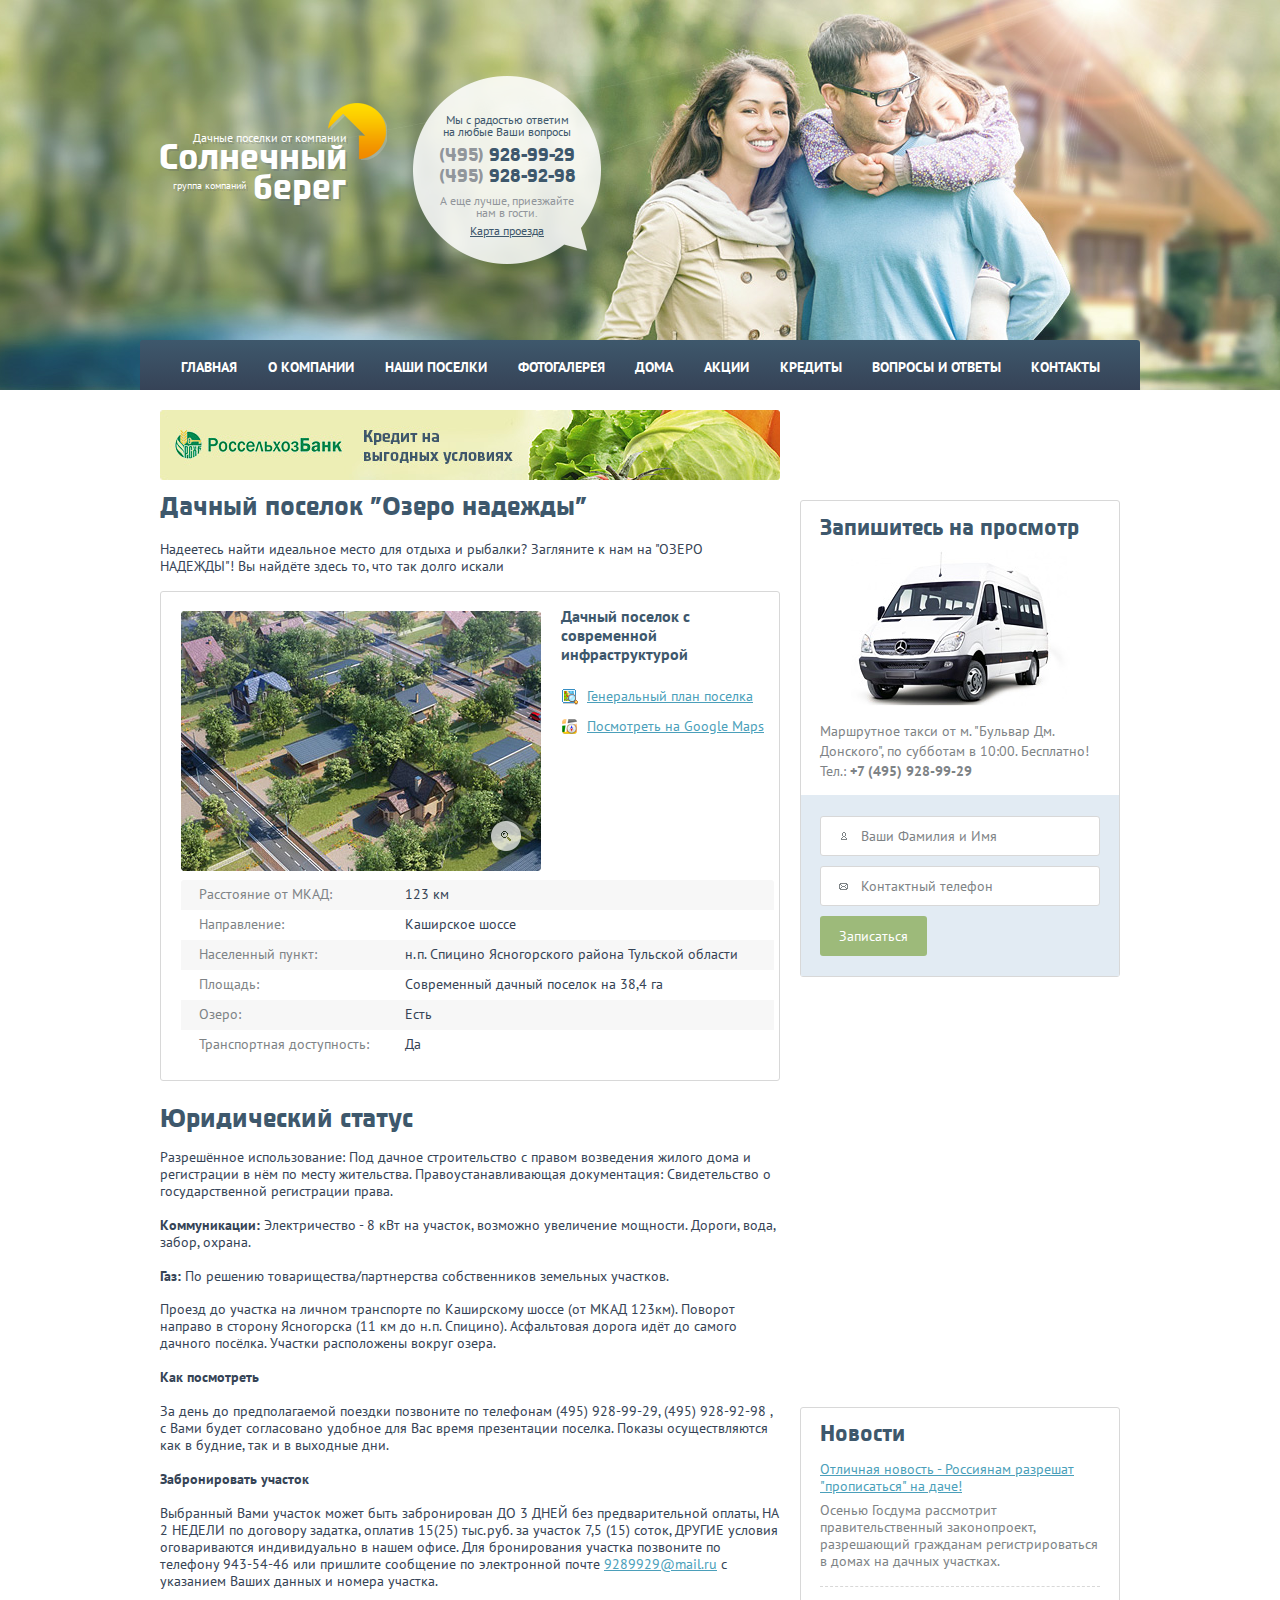
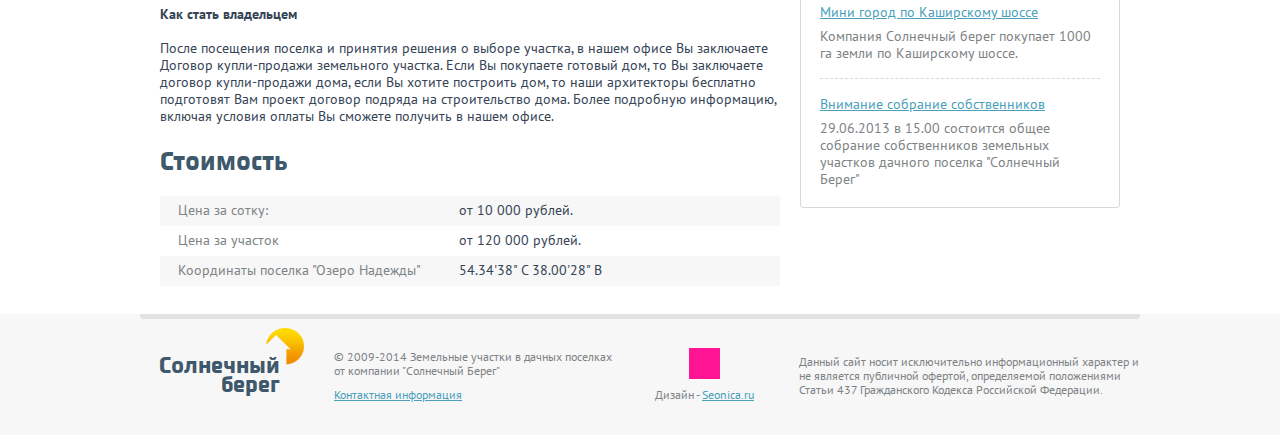
<file: project.html>
<!DOCTYPE html>
<html class="no-js" lang="ru">
    <head>

        <meta charset="utf-8">
        <meta name="viewport" content="width=device-width">
        <link rel="stylesheet" href="css/_style.css">
        <script src="js/vendor/modernizr-2.7.1.min.js"></script>
        <title>Солнечный берег</title>

    </head>

    <body>
        <!--[if lte IE 10]>
            <div class="ancients">
                Вы используете устаревший браузер.
                Для корректного функционирования этого сайта и большинства других
                Вам необходимо <a href="http://browsehappy.com/?locale=ru_RU">обновить ваш браузер</a>.
            </div>
        <![endif]-->



        <div class="page">


            <div class="page__header">
                <div class="region">
                    <header class="header">

                        <div class="header__logo">
                            <a class="logo" href="#">
                                <h1 class="logo__title">
                                    <div class="logo__title__prefix">Дачные поселки от компании</div>
                                    <div class="logo__title__text">Солнечный берег</div>
                                </h1>
                                <div class="logo__postfix">группа компаний</div>
                                <i class="logo__icon"></i>
                            </a>
                        </div>
                        <div class="header__contacts">
                            <div class="contacts">
                                <div class="contacts__title">Мы с радостью ответим<br> на любые Ваши вопросы</div>
                                <ul class="contacts__phones">
                                    <li class="contacts__phones__item">
                                        <div class="contacts__phones__item__code">(495)</div>
                                        <div class="contacts__phones__item__phone">928-99-29</div>
                                    </li>
                                    <li class="contacts__phones__item">
                                        <div class="contacts__phones__item__code">(495)</div>
                                        <div class="contacts__phones__item__phone">928-92-98</div>
                                    </li>
                                </ul>
                                <div class="contacts__note">А еще лучше, приезжайте<br>  нам в гости.</div>
                                <div class="contacts__map">
                                    <a class="link link_dark" href="#">Карта проезда</a>
                                </div>

                            </div>
                        </div>
                        <nav class="header__nav">
                            <ul class="nav">

                                <li class="nav__item" style="width: 83px">
                                    <a class="nav__item__link" href="#">Главная</a>
                                </li>
                                <li class="nav__item" style="width: 114px">
                                    <ul class="nav__item__sub-nav">
                                        <li class="nav__item__sub-nav__item">
                                            <a class="nav__item__sub-nav__item__link" href="#">Наши преимущества</a>
                                        </li>
                                        <li class="nav__item__sub-nav__item">
                                            <a class="nav__item__sub-nav__item__link" href="#">Реализованные проекты</a>
                                        </li>
                                        <li class="nav__item__sub-nav__item">
                                            <a class="nav__item__sub-nav__item__link" href="#">Будущие проекты</a>
                                        </li>
                                        <li class="nav__item__sub-nav__item">
                                            <a class="nav__item__sub-nav__item__link" href="#">Партнерам</a>
                                        </li>
                                        <li class="nav__item__sub-nav__item">
                                            <a class="nav__item__sub-nav__item__link" href="#">Статьи</a>
                                        </li>
                                    </ul>
                                    <a class="nav__item__link" href="#">О компании</a>
                                </li>
                                <li class="nav__item" style="width: 128px">
                                    <ul class="nav__item__sub-nav">
                                        <li class="nav__item__sub-nav__item">
                                            <a class="nav__item__sub-nav__item__link" href="#">Лазурный берег</a>
                                        </li>
                                        <li class="nav__item__sub-nav__item">
                                            <a class="nav__item__sub-nav__item__link" href="#">Солнечный берег</a>
                                        </li>
                                        <li class="nav__item__sub-nav__item">
                                            <a class="nav__item__sub-nav__item__link" href="#">Заречье</a>
                                        </li>
                                        <li class="nav__item__sub-nav__item">
                                            <a class="nav__item__sub-nav__item__link" href="#">Озеро Надежды</a>
                                        </li>
                                        <li class="nav__item__sub-nav__item">
                                            <a class="nav__item__sub-nav__item__link" href="#">Воскресенская слобода</a>
                                        </li>
                                        <li class="nav__item__sub-nav__item">
                                            <a class="nav__item__sub-nav__item__link" href="#">Березки</a>
                                        </li>
                                        <li class="nav__item__sub-nav__item">
                                            <a class="nav__item__sub-nav__item__link" href="#">Слобода</a>
                                        </li>
                                        <li class="nav__item__sub-nav__item">
                                            <a class="nav__item__sub-nav__item__link" href="#">Мечта</a>
                                        </li>
                                        <li class="nav__item__sub-nav__item">
                                            <a class="nav__item__sub-nav__item__link" href="#">Уэльс</a>
                                        </li>
                                    </ul>
                                    <a class="nav__item__link" href="#">Наши поселки</a>
                                </li>
                                <li class="nav__item" style="width: 114px">
                                    <a class="nav__item__link" href="#">Фотогалерея</a>
                                </li>
                                <li class="nav__item" style="width: 64px">
                                    <ul class="nav__item__sub-nav">
                                        <li class="nav__item__sub-nav__item">
                                            <a class="nav__item__sub-nav__item__link" href="#">Проекты домов</a>
                                        </li>
                                        <li class="nav__item__sub-nav__item">
                                            <a class="nav__item__sub-nav__item__link" href="#">Готовые дома</a>
                                        </li>
                                    </ul>
                                    <a class="nav__item__link" href="#">Дома</a>
                                </li>
                                <li class="nav__item" style="width: 73px">
                                    <a class="nav__item__link" href="#">Акции</a>
                                </li>
                                <li class="nav__item" style="width: 87px">
                                    <ul class="nav__item__sub-nav">
                                        <li class="nav__item__sub-nav__item">
                                            <a class="nav__item__sub-nav__item__link" href="#">Кредит от Альфа-банк</a>
                                        </li>
                                        <li class="nav__item__sub-nav__item">
                                            <a class="nav__item__sub-nav__item__link" href="#">Кредит от Россельхозбанк</a>
                                        </li>
                                    </ul>
                                    <a class="nav__item__link" href="#">Кредиты</a>
                                </li>
                                <li class="nav__item" style="width: 156px">
                                    <a class="nav__item__link" href="#">Вопросы и ответы</a>
                                </li>
                                <li class="nav__item" style="width: 94px">
                                    <a class="nav__item__link" href="#">Контакты</a>
                                </li>
                            </ul>
                        </nav>

                    </header>

                </div>
            </div><!-- /page__header -->


            <div class="page__body">
                <div class="region">
                    <div class="body">

                        <div class="body__banner">
                            <a class="banner" href="#">
                                <img class="banner__image" src="content/banner.jpg" width="620" height="70">
                            </a>
                        </div>

                        <div class="body__content">
                            <div class="content">
                                <div class="content__title">
                                    <h2 class="title title_large">Дачный поселок "Озеро надежды"</h2>
                                </div>
                                <div class="content__page">
                                    <div class="project">
                                        <div class="project__prefix">
                                            <div class="wysiwyg">
                                                <p>Надеетесь найти идеальное место для отдыха и рыбалки? Загляните к нам на "ОЗЕРО НАДЕЖДЫ"! Вы найдёте здесь то, что так долго искали</p>
                                            </div>
                                        </div>
                                        <div class="project__summary">
                                            <div class="project__summary__data">
                                                <div class="project__summary__data__left">
                                                    <div class="project__summary__data__left__image">
                                                        <a class="image-preview" href="content/photo_full.jpg" title="Заголовок фотографии">
                                                            <img class="image-preview__file" src="content/photo.jpg">
                                                            <div class="image-preview__magnifier">
                                                                <div class="image-preview__magnifier__icon">
                                                                    <i class="icon icon_magnifier"></i>
                                                                </div>
                                                            </div>
                                                        </a>
                                                    </div>
                                                </div><!--
                                             --><div class="project__summary__data__right">
                                                    <div class="project__summary__data__right__title">Дачный поселок с современной инфраструктурой</div>
                                                    <div class="project__summary__data__right__links">
                                                        <ul class="project__summary__data__right__links__list">
                                                            <li class="project__summary__data__right__links__list__item">
                                                                <a class="link link_with-icon" href="#">
                                                                    <div class="link__icon">
                                                                        <i class="icon icon_plan"></i>
                                                                    </div>
                                                                    <div class="link__body">Генеральный план поселка</div>
                                                                </a>
                                                            </li>
                                                            <li class="project__summary__data__right__links__list__item">
                                                                <a class="link link_with-icon" href="#">
                                                                    <div class="link__icon">
                                                                        <i class="icon icon_map"></i>
                                                                    </div>
                                                                    <div class="link__body">Посмотреть на Google Maps</div>
                                                                </a>
                                                            </li>
                                                        </ul>
                                                    </div>
                                                </div>
                                            </div>
                                            <div class="project__summary__table">
                                                <table class="table table_product">
                                                    <tbody class="table__body">
                                                        <tr class="table__body__row">
                                                            <td class="table__body__row__cell">Расстояние от МКАД:</td>
                                                            <td class="table__body__row__cell">123 км</td>
                                                        </tr>
                                                        <tr class="table__body__row">
                                                            <td class="table__body__row__cell">Направление:</td>
                                                            <td class="table__body__row__cell">Каширское шоссе</td>
                                                        </tr>
                                                        <tr class="table__body__row">
                                                            <td class="table__body__row__cell">Населенный пункт:</td>
                                                            <td class="table__body__row__cell">н.п. Спицино Ясногорского района Тульской области</td>
                                                        </tr>
                                                        <tr class="table__body__row">
                                                            <td class="table__body__row__cell">Площадь:</td>
                                                            <td class="table__body__row__cell">Современный дачный поселок на 38,4 га</td>
                                                        </tr>
                                                        <tr class="table__body__row">
                                                            <td class="table__body__row__cell">Озеро:</td>
                                                            <td class="table__body__row__cell">Есть</td>
                                                        </tr>
                                                        <tr class="table__body__row">
                                                            <td class="table__body__row__cell">Транспортная доступность:</td>
                                                            <td class="table__body__row__cell">Да</td>
                                                        </tr>
                                                    </tbody>
                                                </table>
                                            </div>
                                        </div>
                                        <div class="project__description">
                                            <div class="project__description__title">
                                                <h2 class="title title_large">Юридический статус</h2>
                                            </div>
                                            <div class="project__description__text">
                                                <div class="wysiwyg">
                                                    <p>Разрешённое использование: Под дачное строительство с правом возведения жилого дома и регистрации в нём по месту жительства. Правоустанавливающая документация: Свидетельство о государственной регистрации права.</p>
                                                    <p><strong>Коммуникации: </strong>Электричество - 8 кВт на участок, возможно увеличение мощности. Дороги, вода, забор, охрана.</p>
                                                    <p><strong>Газ: </strong>По решению товарищества/партнерства собственников земельных участков.</p>
                                                    <p>Проезд до участка на личном транспорте по Каширскому шоссе (от МКАД 123км). Поворот направо в сторону Ясногорска (11 км до н.п. Спицино). Асфальтовая дорога идёт до самого дачного посёлка. Участки расположены вокруг озера.</p>
                                                    <p><strong>Как посмотреть</strong></p>
                                                    <p>За день до предполагаемой поездки позвоните по телефонам (495) 928-99-29, (495) 928-92-98 , с Вами будет согласовано удобное для Вас время презентации поселка. Показы осуществляются как в будние, так и в выходные дни.</p>
                                                    <p><strong>Забронировать участок</strong></p>
                                                    <p>Выбранный Вами участок может быть забронирован ДО 3 ДНЕЙ без предварительной оплаты, НА 2 НЕДЕЛИ по договору задатка, оплатив 15(25) тыс.руб. за участок 7,5 (15) соток, ДРУГИЕ условия оговариваются индивидуально в нашем офисе. Для бронирования участка позвоните по телефону 943-54-46 или пришлите сообщение по электронной почте <a href="mailto:9289929@mail.ru">9289929@mail.ru</a> с указанием Ваших данных и номера участка.</p>
                                                    <p><strong>Как стать владельцем</strong></p>
                                                    <p>После посещения поселка и принятия решения о выборе участка, в нашем офисе Вы заключаете Договор купли-продажи земельного участка. Если Вы покупаете готовый дом, то Вы заключаете договор купли-продажи дома, если Вы хотите построить дом, то наши архитекторы бесплатно подготовят Вам проект договор подряда на строительство дома. Более подробную информацию, включая условия оплаты Вы сможете получить в нашем офисе.</p>
                                                </div>
                                            </div>
                                        </div>
                                        <div class="project__cost">
                                            <div class="project__cost__title">
                                                <h2 class="title title_large">Стоимость</h2>
                                            </div>
                                            <div class="project__cost__data">
                                                <table class="table table_details">
                                                    <tbody class="table__body">
                                                        <tr class="table__body__row">
                                                            <td class="table__body__row__cell">Цена за сотку:</td>
                                                            <td class="table__body__row__cell"> от 10 000 рублей.</td>
                                                        </tr>
                                                        <tr class="table__body__row">
                                                            <td class="table__body__row__cell">Цена за участок</td>
                                                            <td class="table__body__row__cell">от 120 000 рублей.</td>
                                                        </tr>
                                                        <tr class="table__body__row">
                                                            <td class="table__body__row__cell">Координаты поселка "Озеро Надежды"</td>
                                                            <td class="table__body__row__cell">54.34'38" C   38.00'28" B</td>
                                                        </tr>
                                                    </tbody>
                                                </table>
                                            </div>
                                        </div>
                                    </div>
                                </div>
                            </div>
                        </div><!--
                     --><div class="body__sidebar">
                            <div class="sidebar">
                                <div class="sidebar__item">
                                    <div class="request">
                                        <div class="request__promo">
                                            <div class="request__promo__title">
                                                <h2 class="title">Запишитесь на просмотр</h2>
                                            </div>
                                            <div class="request__promo__image">
                                                <img src="images/van.jpg">
                                            </div>
                                            <div class="request__promo__text">Маршрутное такси от м. "Бульвар Дм. Донского", по субботам в 10:00. Бесплатно! Тел.:
                                                <div class="request__promo__text__phone">+7 (495) 928-99-29</div>
                                            </div>
                                        </div>
                                        <form class="request__form">
                                            <div class="request__form__row">
                                                <div class="field">
                                                    <input class="field__input" type="text" placeholder="Ваши Фамилия и Имя" id="temp-a">
                                                    <label class="field__icon" for="temp-a">
                                                        <i class="icon icon_man"></i>
                                                    </label>
                                                </div>
                                            </div>
                                            <div class="request__form__row">
                                                <div class="field">
                                                    <input class="field__input" type="text" placeholder="Контактный телефон" id="temp-b">
                                                    <label class="field__icon" for="temp-b">
                                                        <i class="icon icon_letter"></i>
                                                    </label>
                                                </div>
                                            </div>
                                            <div class="request__form__row">
                                                <div class="request__form__row__submit">
                                                    <input class="button" type="submit" value="Записаться">
                                                </div>
                                            </div>
                                        </form>
                                    </div>
                                </div>
                                <div class="sidebar__item sidebar__item_pushed">
                                    <iframe width="320" height="180" src="//www.youtube.com/embed/Fbxe8ac2Imc" frameborder="0" allowfullscreen></iframe>
                                </div>
                                <div class="sidebar__item">
                                    <iframe width="320" height="180" src="//www.youtube.com/embed/YpyxNngOfbQ" frameborder="0" allowfullscreen></iframe>
                                </div>
                                <div class="sidebar__item">
                                    <div class="news-preview">
                                        <div class="news-preview__title">
                                            <div class="title">Новости</div>
                                        </div>
                                        <div class="news-preview__feed">
                                            <div class="news-preview__feed__item">
                                                <div class="news-preview__feed__item__title">
                                                    <a class="link" href="#">Отличная новость - Россиянам разрешат "прописаться" на даче!</a>
                                                </div>
                                                <div class="news-preview__feed__item__text">Осенью Госдума рассмотрит правительственный законопроект, разрешающий гражданам регистрироваться в домах на дачных участках.</div>
                                            </div>
                                            <div class="news-preview__feed__item">
                                                <div class="news-preview__feed__item__title">
                                                    <a class="link" href="#">Мини город по Каширскому шоссе</a>
                                                </div>
                                                <div class="news-preview__feed__item__text">Компания Солнечный берег покупает 1000 га земли по Каширскому шоссе.</div>
                                            </div>
                                            <div class="news-preview__feed__item">
                                                <div class="news-preview__feed__item__title">
                                                    <a class="link" href="#">Внимание собрание собственников</a>
                                                </div>
                                                <div class="news-preview__feed__item__text">29.06.2013 в 15.00 состоится общее собрание собственников земельных участков дачного поселка "Солнечный Берег"</div>
                                            </div>
                                        </div>
                                    </div>
                                </div>
                            </div>
                        </div>

                    </div>
                </div>
            </div>

            <!-- page__footer -->
            <div class="page__footer">
                <div class="region">
                    <footer class="footer">
                        <hr class="footer__line">
                        <div class="footer__logo">
                            <a class="footer-logo" href="#">
                                <h1 class ="footer-logo__title">Солнечный берег</h1>
                                <i class="footer-logo__icon"></i>
                            </a>
                        </div>
                        <div class="footer__info">
                            <div class="footer__info__copyright">© 2009-2014 Земельные участки в дачных поселках от компании "Солнечный Берег"</div>
                            <div class="footer__info__contacts">
                                <a class="link" href="#">Контактная информация</a>
                            </div>
                        </div>
                        <div class="footer__data">
                            <div class="footer__data__counter">
                                <div class="footer__data__counter__item">
                                    <div style="width: 31px; height: 31px; background: deeppink"></div>
                                </div>
                            </div>
                            <div class="footer__data__developer">
                                Дизайн - <a class="link" href="#">Seonica.ru</a>
                            </div>
                        </div>
                        <div class="footer__warning">Данный сайт носит исключительно информационный характер и не является публичной офертой, определяемой положениями Статьи 437 Гражданского Кодекса Российской Федерации.</div>
                    </footer>
                </div>
            </div> <!-- /page__footer -->

        </div><!-- /page -->



        <!-- Scripts -->
        <script src="js/vendor/jquery-1.10.2.min.js"></script>
        <script src="js/plugins.js"></script>
        <script src="js/main.js"></script>
        <!--/Scripts -->


    </body>
</html>
</file>
<file: css/_style.css>
@import url(_fonts.css);
@import url(_normalize.css);
@import url(_reset.css);
@import url(_initialization.css);

@import url(link.css);
@import url(icon.css);
@import url(button.css);
@import url(field.css);
@import url(title.css);
@import url(carousel.css);
@import url(feedback.css);
@import url(feedback-preview.css);
@import url(table.css);
@import url(banner.css);
@import url(image-preview.css);
@import url(wysiwyg.css);
@import url(logo.css);
@import url(footer-logo.css);
@import url(contacts.css);
@import url(nav.css);
@import url(offer.css);
@import url(list.css);
@import url(request.css);
@import url(news-preview.css);
@import url(projects.css);
@import url(project-preview.css);
@import url(project.css);
@import url(sidebar.css);
@import url(content.css);
@import url(header.css);
@import url(footer.css);
@import url(body.css);
@import url(region.css);
@import url(page.css);
@import url(fancybox.css);

@import url(_print.css);
</file>
